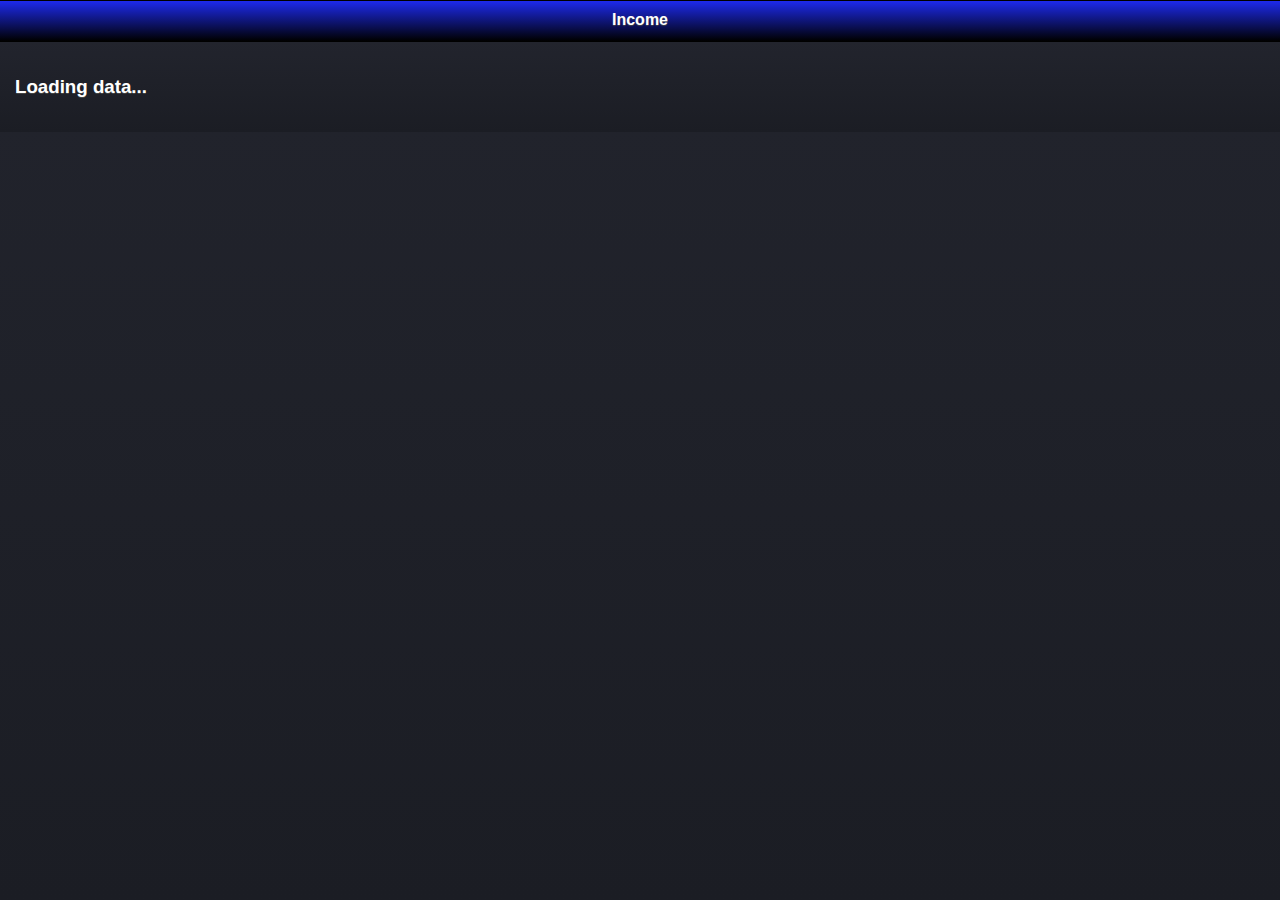
<file: org.flying.lions.uitest.MainActivity/assets/www/Newfolder/Graph2/index.html>
<!DOCTYPE html>
<html>
  <head>
    <!--<meta charset="utf-8">-->
    <meta name="viewport" content="width=device-width, initial-scale=1">
    <title>Income</title>
    <link rel="stylesheet" href="../theme/Wikus/WikusTheme.css" />
    <link rel="stylesheet" href="../theme/Wikus/jquery.mobile.structure-1.1.0.min.css" />
    <script src="../theme/Wikus/jquery-1.7.1.min.js"></script>
    <script src="../theme/Wikus/jquery.mobile-1.1.0.min.js"></script>
    <link class="include" rel="stylesheet" type="text/css" href="../report/jquery.jqplot.min.css" />
    <script type="text/javascript" charset="utf-8" src="../cordova-1.9.0.js"></script>
  </head>
  <body>
    <div data-role="page" data-theme="a">
      <div data-role="header" data-position="inline">
        <h1>Income</h1>
      </div>
      <div data-role="content" data-theme="a" class="ReportContent">
          <h3 class="loading">Loading data...</h3>
        <script class="code" type="text/javascript">
            var debug_mode=false;
            document.addEventListener("deviceready", onDeviceReady, false);
            var plot1 = new Array();
            var accounts = new Array();
            var acc_Num = new Array();
            var income = [0,0,0,0,0,0,0,0,0,0,0,0];
            var ticks = ['January', 'February', 'March', 'April', 'May', 'June', 'July', 'August', 'September', 'October', 'November', 'December'];
            
            // Query the database
            ///
            function queryDB(tx) {
                tx.executeSql('SELECT * FROM Bank_Account', [], bank_accountSuccess, errorCB);
                tx.executeSql('SELECT * FROM sms', [], querySuccess, errorCB);
            }
            
            function bank_accountSuccess(tx, results)
            {
                var len = results.rows.length;
                //alert(len);
                //len = 1;
                for (var i=0; i<len; i++)
                {
                    //alert(results.rows.item(i).Acc_Name);
                    accounts.push(results.rows.item(i).Acc_Name+ " " + results.rows.item(i).Bank + " : "+ results.rows.item(i).Account_Num);
                    acc_Num.push(results.rows.item(i).Account_Num);
                    //$("div h3").text();
                }
            }
            
            function getMonthPos(month)
            {
                //FORMAT YYYY/MM/DD OR YYYY-MM-DD OR YYYY*MM*DD
                //FORMAT dd/mm/yy
                var dateArr = month.split("/");
                return dateArr[1];
            }
            
            function sanitize(value)
            {
                var newValue = value;
                
                newValue = replaceAll(".", newValue);
                newValue = replaceAll("/", newValue);
                newValue = replaceAll(" ", newValue);
                
                return newValue;
            }
            
            function getYear()
            {
                var arrSettings = INIgetsection('settings');
                var activeYear = "2012";
                for(var i=0; i <arrSettings.length;i++)
                {
                    if(arrSettings[i].name == "yearactive")
                    {
                        activeYear = arrSettings[i].val;
                    }
                }
                
                return activeYear;
            }
            
            function replaceAll(exp, value)
            {
                newValue = value;
                while(newValue.indexOf(exp) > -1)
                {
                    newValue = newValue.replace(exp,"_");
                }
                return newValue;
            }

            // Query the success callback
            //
            function querySuccess(tx, results) {
                var len = results.rows.length;
                var output = "";
                
                $('h3.loading').detach();
                if(accounts.length == 0)
                {
                    $('<h3>No Accounts Found.</h3>').appendTo('.ReportContent');
                }
                for(var j = 0 ; j < accounts.length; j++)
                {
                    income = [0,0,0,0,0,0,0,0,0,0,0,0];
                    //alert(sanitize(acc_Num[j]));
                    
                    $('<h3>'+accounts[j]+'</h3>').appendTo('.ReportContent');
                    $('<div id="'+sanitize(acc_Num[j])+'" style="height:300px; width:300px;"></div>').appendTo('.ReportContent');
                    
                    for(var i = 0 ; i < len; i++)
                    {
                        if(results.rows.item(i).Date.substring(0,4) == getYear())
                        {
                            //alert(results.rows.item(i).Account_Num);
                            //alert(sanitize(results.rows.item(i).Account_Num) +":"+ sanitize(acc_Num[j]))
                            if(sanitize(results.rows.item(i).Account_Num) == sanitize(acc_Num[j]))
                            {
                                if(results.rows.item(i).Amount > 0)
                                {
                                    //alert(results.rows.item(i).Account_Num);
                                    //alert(results.rows.item(i).Amount);
                                    income[(1*getMonthPos(results.rows.item(i).Date))-1] = income[(1*getMonthPos(results.rows.item(i).Date))-1] + 1*results.rows.item(i).Amount;
                                }
                            }
                        }

                    }
                    plotGraph(sanitize(acc_Num[j]));
                }
            }
            
            function plotGraph(name)
            {
                //alert(income);
                $.jqplot(name, [income], {
                        title: 'Overview of Cash Flow',
                        animate: true,
                        animateReplot: true,
                        cursor: {
                            show: true,
                            zoom: true,
                            looseZoom: true,
                            showTooltip: false
                        },
                        series:[
                            {
                            label:'income',
                            pointLabels: {
                                //show: true
                            },
                            renderer: $.jqplot.BarRenderer,
                            showHighlight: false,
                            yaxis: 'yaxis',
                            rendererOptions: {
                                animation: {
                                speed: 2500
                                },
                                barWidth: 15,
                                barPadding: -15,
                                barMargin: 0,
                                highlightMouseOver: false
                            }
                            },
                            {
                            label:'Expenses',
                            rendererOptions: {
                                animation: {
                                speed: 2000
                                }
                            }
                            }
                        ],
                        axesDefaults: {
                            pad: 0
                        },
                        axes: {
                            xaxis: {
                            label: "Month",
                            renderer: $.jqplot.CategoryAxisRenderer,
                            //labelRenderer: $.jqplot.CanvasAxisLabelRenderer,
                            tickRenderer: $.jqplot.CanvasAxisTickRenderer,
                            ticks: ticks,
                            tickOptions: {
                                angle: 90
                            }
                            },
                            yaxis: {
                            label: "Cash Amount",
                            tickOptions: {
                                formatString: "R%'d"
                            },
                            rendererOptions: {
                                //forceTickAt0: true
                            }
                            },
                            y2axis: {
                            tickOptions: {
                                formatString: "R%'d"
                            },
                            rendererOptions: {
                                alignTicks: true,
                                forceTickAt0: true
                            }
                            }
                        },
                        highlighter: {
                            show: true,
                            showLabel: true,
                            tooltipAxes: 'y',
                            sizeAdjust: 7.5 , tooltipLocation : 'ne'
                        },
                        legend: {
                            show: true,
                            location: 's',
                            placement: 'outside'
                        }  
                    });

                graphFix();    
            }
            
            function graphFix()
            {
                $("div.jqplot-xaxis").css('bottom', '-5px');
                $("div.jqplot-yaxis-tick").css('right','5px');
                $("div.jqplot-title").css("display","none");

                $("div.jqplot-table-legend-swatch").css("width","10px");
                $("div.jqplot-table-legend-swatch").css("height","10px");
                $("div.jqplot-table-legend-swatch").css("border","1px solid white");

                $("table.jqplot-table-legend").css("background-color","#666");
                $("table.jqplot-table-legend").css("border","1px solid white");

                $("table.jqplot-table-legend").css("position","relative");
                $("table.jqplot-table-legend").css("bottom","0px");
                $("table.jqplot-table-legend").css("left","-15px");

                $("div.jqplot-yaxis-label").css("left","-15px");
            }
          
          // Transaction error callback
            //
            function errorCB(err) 
            {
                if(debug_mode)
                    alert("Error processing SQL: "+err.code);
            }


            // Cordova is ready
            //
            function onDeviceReady() {
                db = window.openDatabase("Database", "1.0", "Flying Lions Database", 10485760);
                db.transaction(queryDB, errorCB);
            }  
        </script>

        
        <!-- Don't touch this! -->
        
        
        <script class="include" type="text/javascript" src="../report/jquery.jqplot.min.js"></script>
        <script type="text/javascript" src="../report/syntaxhighlighter/scripts/shCore.min.js"></script>
        <script type="text/javascript" src="../report/syntaxhighlighter/scripts/shBrushJScript.min.js"></script>
        <script type="text/javascript" src="../report/syntaxhighlighter/scripts/shBrushXml.min.js"></script>
        <script type="text/javascript" src="../report/plugins/jqplot.logAxisRenderer.min.js"></script>
        <script type="text/javascript" src="../report/plugins/jqplot.canvasTextRenderer.min.js"></script>
        <script type="text/javascript" src="../report/plugins/jqplot.canvasAxisLabelRenderer.min.js"></script>
        <script type="text/javascript" src="../report/plugins/jqplot.canvasAxisTickRenderer.min.js"></script>
        <!-- Additional plugins go here -->
        
        <script class="include" type="text/javascript" src="../report/plugins/jqplot.barRenderer.min.js"></script>
        <script type="text/javascript" src="../report/plugins/jqplot.categoryAxisRenderer.min.js"></script>
        <script class="include" type="text/javascript" src="../report/plugins/jqplot.highlighter.min.js"></script>
        <script class="include" type="text/javascript" src="../report/plugins/jqplot.cursor.min.js"></script>
        <script class="include" type="text/javascript" src="../report/plugins/jqplot.pointLabels.min.js"></script>
        
        <!-- End additional plugins -->
      </div>
    </div>
  </body>
</html>
</file>
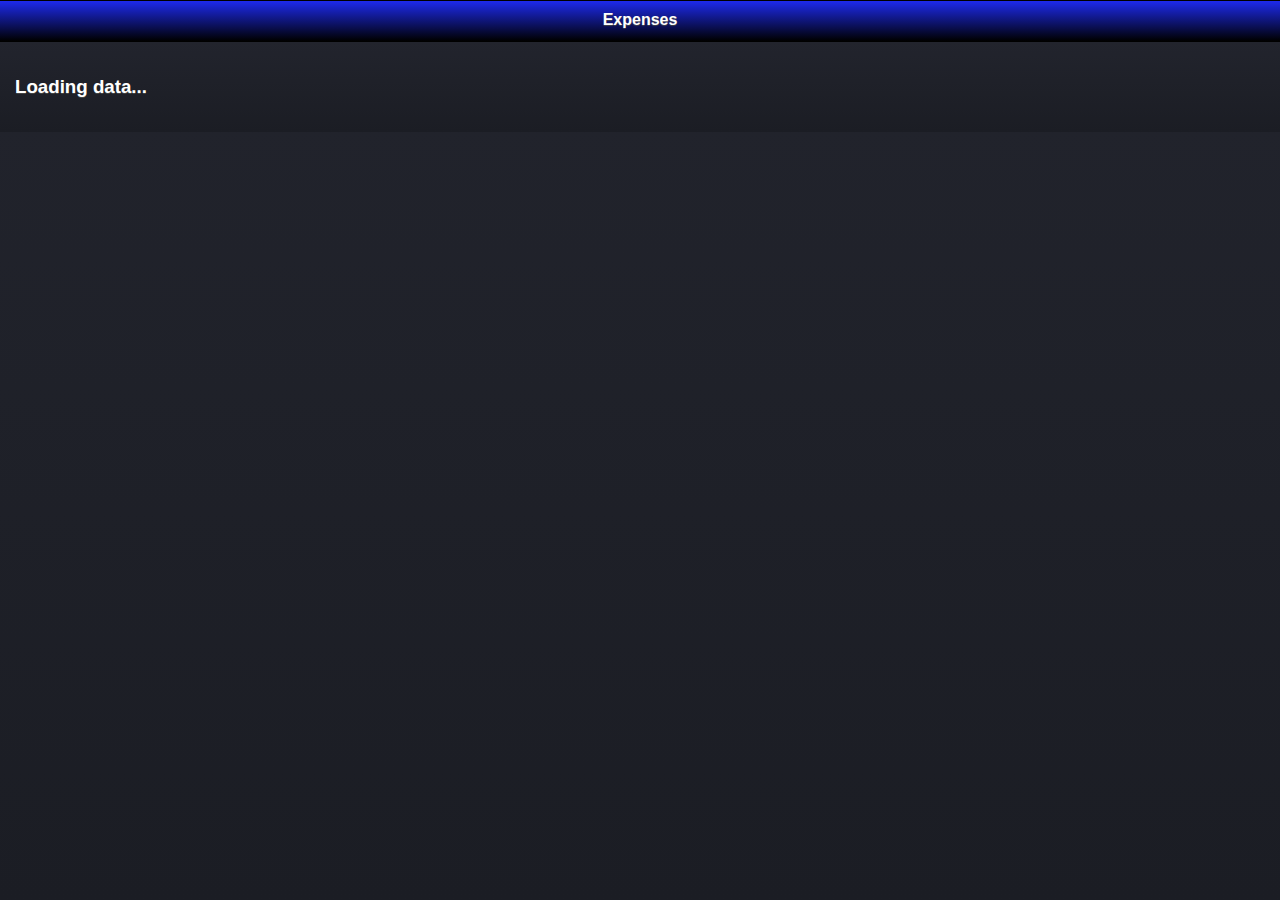
<file: org.flying.lions.uitest.MainActivity/assets/www/Newfolder/Graph3/index.html>
<!DOCTYPE html>
<html>
  <head>
    <!--<meta charset="utf-8">-->
    <meta name="viewport" content="width=device-width, initial-scale=1">
    <title>Expenses</title>
    <link rel="stylesheet" href="../theme/Wikus/WikusTheme.css" />
    <link rel="stylesheet" href="../theme/Wikus/jquery.mobile.structure-1.1.0.min.css" />
    <script src="../theme/Wikus/jquery-1.7.1.min.js"></script>
    <script src="../theme/Wikus/jquery.mobile-1.1.0.min.js"></script>
    <link class="include" rel="stylesheet" type="text/css" href="../report/jquery.jqplot.min.css" />
    <script type="text/javascript" charset="utf-8" src="../cordova-1.9.0.js"></script>
  </head>
  <body>
    <div data-role="page" data-theme="a">
      <div data-role="header" data-position="inline">
        <h1>Expenses</h1>
      </div>
      <div data-role="content" data-theme="a" class="ReportContent">
          <h3 class="loading">Loading data...</h3>
        <script class="code" type="text/javascript">
            var debug_mode=false;
            document.addEventListener("deviceready", onDeviceReady, false);
            var plot1 = new Array();
            var accounts = new Array();
            var acc_Num = new Array();
            var expenses = [0,0,0,0,0,0,0,0,0,0,0,0];
            var ticks = ['January', 'February', 'March', 'April', 'May', 'June', 'July', 'August', 'September', 'October', 'November', 'December'];
            
            // Query the database
            ///
            function queryDB(tx) {
                tx.executeSql('SELECT * FROM Bank_Account', [], bank_accountSuccess, errorCB);
                tx.executeSql('SELECT * FROM sms', [], querySuccess, errorCB);
            }
            
            function bank_accountSuccess(tx, results)
            {
                var len = results.rows.length;
                //alert(len);
                //len = 1;
                for (var i=0; i<len; i++)
                {
                    //alert(results.rows.item(i).Acc_Name);
                    accounts.push(results.rows.item(i).Acc_Name+ " " + results.rows.item(i).Bank + " : "+ results.rows.item(i).Account_Num);
                    acc_Num.push(results.rows.item(i).Account_Num);
                    //$("div h3").text();
                }
            }
            
            function getMonthPos(month)
            {
                //FORMAT YYYY/MM/DD OR YYYY-MM-DD OR YYYY*MM*DD
                //FORMAT dd/mm/yy
                var dateArr = month.split("/");
                return dateArr[1];
            }
            
            function sanitize(value)
            {
                var newValue = value;
                
                newValue = replaceAll(".", newValue);
                newValue = replaceAll("/", newValue);
                newValue = replaceAll(" ", newValue);
                
                return newValue;
            }
            
            function getYear()
            {
                var arrSettings = INIgetsection('settings');
                var activeYear = "2012";
                for(var i=0; i <arrSettings.length;i++)
                {
                    if(arrSettings[i].name == "yearactive")
                    {
                        activeYear = arrSettings[i].val;
                    }
                }
                
                return activeYear;
            }
            
            function replaceAll(exp, value)
            {
                newValue = value;
                while(newValue.indexOf(exp) > -1)
                {
                    newValue = newValue.replace(exp,"_");
                }
                return newValue;
            }

            // Query the success callback
            //
            function querySuccess(tx, results) {
                var len = results.rows.length;
                var output = "";
                
                $('h3.loading').detach();
                if(accounts.length == 0)
                {
                    $('<h3>No Accounts Found.</h3>').appendTo('.ReportContent');
                }
                for(var j = 0 ; j < accounts.length; j++)
                {
                    expenses = [0,0,0,0,0,0,0,0,0,0,0,0];
                    //alert(sanitize(acc_Num[j]));
                    
                    $('<h3>'+accounts[j]+'</h3>').appendTo('.ReportContent');
                    $('<div id="'+sanitize(acc_Num[j])+'" style="height:300px; width:300px;"></div>').appendTo('.ReportContent');
                    
                    for(var i = 0 ; i < len; i++)
                    {
                        if(results.rows.item(i).Date.substring(0,4) == getYear())
                        {
                            //alert(results.rows.item(i).Account_Num);
                            //alert(sanitize(results.rows.item(i).Account_Num) +":"+ sanitize(acc_Num[j]))
                            if(sanitize(results.rows.item(i).Account_Num) == sanitize(acc_Num[j]))
                            {
                                if(results.rows.item(i).Amount < 0)
                                {
                                    //alert(results.rows.item(i).Account_Num);
                                    //alert(results.rows.item(i).Amount);
                                    expenses[(1*getMonthPos(results.rows.item(i).Date))-1] = expenses[(1*getMonthPos(results.rows.item(i).Date))-1] - 1*results.rows.item(i).Amount;
                                }
                            }
                        }

                    }
                    plotGraph(sanitize(acc_Num[j]));
                }
            }
            
            function plotGraph(name)
            {
                //alert(income);
                $.jqplot(name, [expenses], {
                        title: 'Overview of Cash Flow',
                        animate: true,
                        animateReplot: true,
                        cursor: {
                            show: true,
                            zoom: true,
                            looseZoom: true,
                            showTooltip: false
                        },
                        series:[
                            {
                            label:'expenses',
                            color: '#FF0000',
                            pointLabels: {
                                //show: true
                            },
                            renderer: $.jqplot.BarRenderer,
                            showHighlight: false,
                            yaxis: 'yaxis',
                            rendererOptions: {
                                animation: {
                                speed: 2500
                                },
                                barWidth: 15,
                                barPadding: -15,
                                barMargin: 0,
                                highlightMouseOver: false
                            }
                            }
                        ],
                        axesDefaults: {
                            pad: 0
                        },
                        axes: {
                            xaxis: {
                            label: "Month",
                            renderer: $.jqplot.CategoryAxisRenderer,
                            //labelRenderer: $.jqplot.CanvasAxisLabelRenderer,
                            tickRenderer: $.jqplot.CanvasAxisTickRenderer,
                            ticks: ticks,
                            tickOptions: {
                                angle: 90
                            }
                            },
                            yaxis: {
                            label: "Cash Amount",
                            tickOptions: {
                                formatString: "R%'d"
                            },
                            rendererOptions: {
                                //forceTickAt0: true
                            }
                            },
                            y2axis: {
                            tickOptions: {
                                formatString: "R%'d"
                            },
                            rendererOptions: {
                                alignTicks: true,
                                forceTickAt0: true
                            }
                            }
                        },
                        highlighter: {
                            show: true,
                            showLabel: true,
                            tooltipAxes: 'y',
                            sizeAdjust: 7.5 , tooltipLocation : 'ne'
                        },
                        legend: {
                            show: true,
                            location: 's',
                            placement: 'outside'
                        }  
                    });
                    
                    graphFix();
            }
            
            function graphFix()
            {
                $("div.jqplot-xaxis").css('bottom', '-5px');
                $("div.jqplot-yaxis-tick").css('right','5px');
                $("div.jqplot-title").css("display","none");

                $("div.jqplot-table-legend-swatch").css("width","10px");
                $("div.jqplot-table-legend-swatch").css("height","10px");
                $("div.jqplot-table-legend-swatch").css("border","1px solid white");

                $("table.jqplot-table-legend").css("background-color","#666");
                $("table.jqplot-table-legend").css("border","1px solid white");

                $("table.jqplot-table-legend").css("position","relative");
                $("table.jqplot-table-legend").css("bottom","0px");
                $("table.jqplot-table-legend").css("left","-15px");

                $("div.jqplot-yaxis-label").css("left","-15px");
            }
          
          // Transaction error callback
            //
            function errorCB(err) {
                if(debug_mode)
                    alert("Error processing SQL: "+err.code);
            }


            // Cordova is ready
            //
            function onDeviceReady() {
                db = window.openDatabase("Database", "1.0", "Flying Lions Database", 10485760);
                db.transaction(queryDB, errorCB);
            }  
        </script>

        
        <!-- Don't touch this! -->
        
        
        <script class="include" type="text/javascript" src="../report/jquery.jqplot.min.js"></script>
        <script type="text/javascript" src="../report/syntaxhighlighter/scripts/shCore.min.js"></script>
        <script type="text/javascript" src="../report/syntaxhighlighter/scripts/shBrushJScript.min.js"></script>
        <script type="text/javascript" src="../report/syntaxhighlighter/scripts/shBrushXml.min.js"></script>
        <script type="text/javascript" src="../report/plugins/jqplot.logAxisRenderer.min.js"></script>
        <script type="text/javascript" src="../report/plugins/jqplot.canvasTextRenderer.min.js"></script>
        <script type="text/javascript" src="../report/plugins/jqplot.canvasAxisLabelRenderer.min.js"></script>
        <script type="text/javascript" src="../report/plugins/jqplot.canvasAxisTickRenderer.min.js"></script>
        <!-- Additional plugins go here -->
        
        <script class="include" type="text/javascript" src="../report/plugins/jqplot.barRenderer.min.js"></script>
        <script type="text/javascript" src="../report/plugins/jqplot.categoryAxisRenderer.min.js"></script>
        <script class="include" type="text/javascript" src="../report/plugins/jqplot.highlighter.min.js"></script>
        <script class="include" type="text/javascript" src="../report/plugins/jqplot.cursor.min.js"></script>
        <script class="include" type="text/javascript" src="../report/plugins/jqplot.pointLabels.min.js"></script>
        
        <!-- End additional plugins -->
      </div>
    </div>
  </body>
</html>
</file>
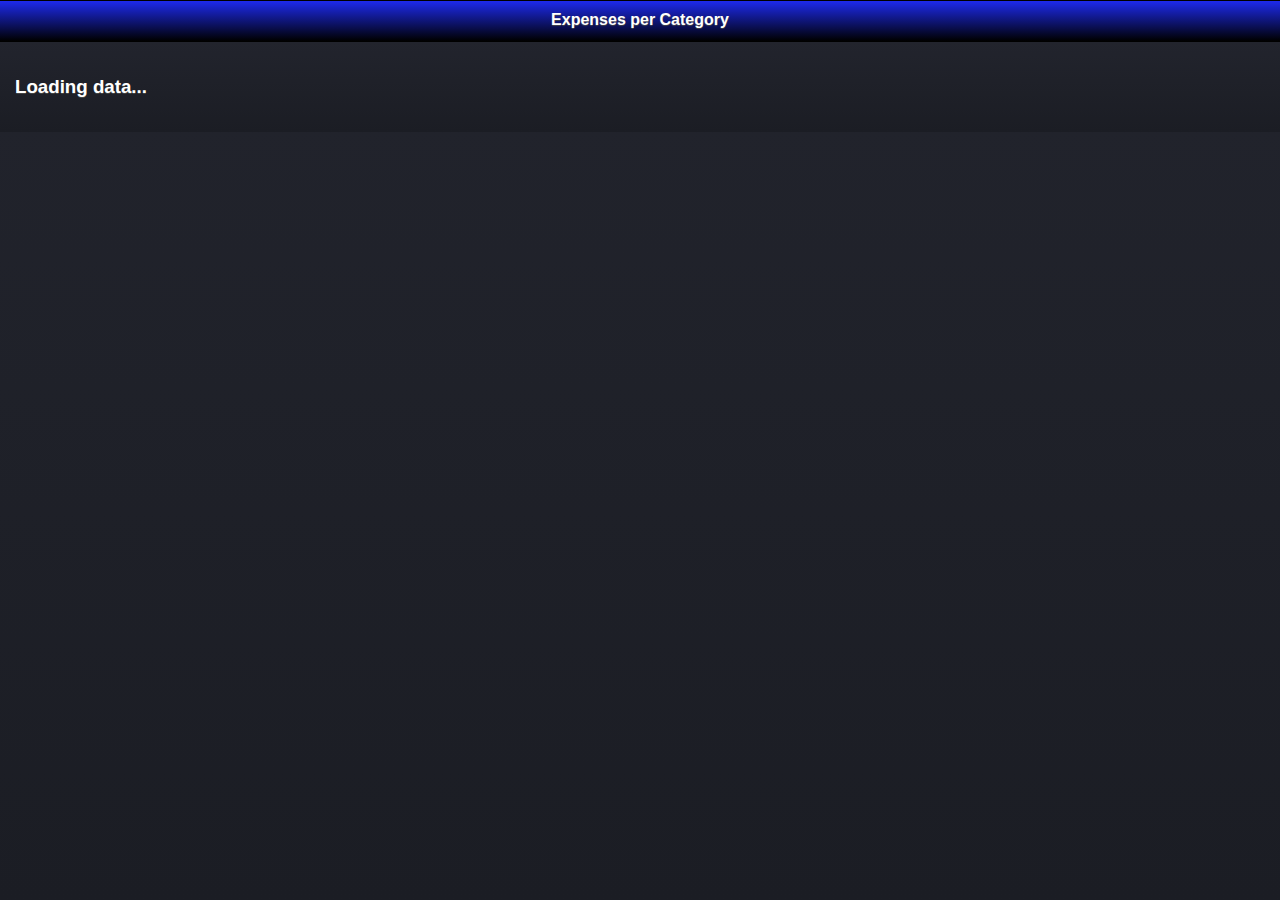
<file: org.flying.lions.uitest.MainActivity/assets/www/Newfolder/LuthfiyaGraph1a/index.html>
<!DOCTYPE html>
<html>
  <head>
    <!--<meta charset="utf-8">-->
    <meta name="viewport" content="width=device-width, initial-scale=1">
    <title>Expenses per Category</title>
    <link rel="stylesheet" href="../theme/Wikus/WikusTheme.css" />
    <link rel="stylesheet" href="../theme/Wikus/jquery.mobile.structure-1.1.0.min.css" />
    <script src="../theme/Wikus/jquery-1.7.1.min.js"></script>
    <script src="../theme/Wikus/jquery.mobile-1.1.0.min.js"></script>
    <link class="include" rel="stylesheet" type="text/css" href="../report/jquery.jqplot.min.css" />
    <script type="text/javascript" charset="utf-8" src="../cordova-1.9.0.js"></script>
    <script type="text/javascript" charset="utf-8" src="../javascript/inisystem.js"></script>
  </head>
  <body>
    <div data-role="page" data-theme="a">
      <div data-role="header" data-position="inline">
        <h1>Expenses per Category</h1>
      </div>
      <div data-role="content" data-theme="a" class="ReportContent">
          <h3 class="loading">Loading data...</h3>
        <script class="code" type="text/javascript">
            var debug_mode=false;
            document.addEventListener("deviceready", onDeviceReady, false);
            var plot1 = new Array();
            var accounts = new Array();
            var acc_Num = new Array();
            var Categories = new Array();
            var Spent = new Array();
            var Budgeted = new Array();
            var Year = new Array();
            
            var tmptx;
            
            // Query the database
            ///
            function queryDB(tx) {
                tx.executeSql('SELECT * FROM Bank_Account', [], bank_accountSuccess, errorCB);
                //tx.executeSql('SELECT * FROM Budget_Items', [], budgetSuccess, errorCB);
                tx.executeSql('SELECT * FROM sms', [], categoryQuerySuccess, errorCB);
            }
            
            function getCategories()
            {
                //Get Categories out of ini file...
                var arrCats = INIgetsection('categoriesBudgetAmounts');
                for (var i=0; i<arrCats.length; i++)
                {
                    Categories.push(arrCats[i].name);
                    Budgeted.push(1*arrCats[i].val);
                }
            }
            
            function getYear()
            {
                var arrSettings = INIgetsection('settings');
                var activeYear = "2012";
                for(var i=0; i <arrSettings.length;i++)
                {
                    if(arrSettings[i].name == "yearactive")
                    {
                        activeYear = arrSettings[i].val;
                    }
                }
                
                return activeYear;
            }
            
            function bank_accountSuccess(tx, results)
            {
                var len = results.rows.length;
                //alert(len);
                //len = 1;
                for (var i=0; i<len; i++)
                {
                    //alert(results.rows.item(i).Acc_Name);
                    accounts.push(results.rows.item(i).Acc_Name+ " " + results.rows.item(i).Bank + " : "+ results.rows.item(i).Account_Num);
                    acc_Num.push(results.rows.item(i).Account_Num);
                    //$("div h3").text();
                }
            }
            
            function sanitize(value)
            {
                var newValue = value;
                
                newValue = replaceAll(".", newValue);
                newValue = replaceAll("/", newValue);
                newValue = replaceAll(" ", newValue);
                
                return newValue;
            }
            
            function replaceAll(exp, value)
            {
                var newValue = value;
                while(newValue.indexOf(exp) > -1)
                {
                    newValue = newValue.replace(exp,"_");
                }
                return newValue;
            }
            
            function getIndexInCategory(category)
            {
                for(var i = 0 ; i < Categories.length; i++)
                {
                    var tmpCat = Categories[i];
                    if(category.toUpperCase() == tmpCat.toUpperCase())
                    {
                        return i;
                    }
                }
                return -1;
            }
            

            // Query the success callback
            //
            function categoryQuerySuccess(tx, results) {
                var len = results.rows.length;
                startINI(function()
                {
                    //Get Categories out of ini file...
                    var arrCats = INIgetsection('categoriesBudgetAmounts');
                    for (var i=0; i<arrCats.length; i++)
                    {
                        var tmpCat = arrCats[i].name.split("_");
                        Categories.push(tmpCat[0]);
                        Budgeted.push(1*arrCats[i].val);
                    }
                    
                    $('h3.loading').detach();
                    if(accounts.length == 0)
                    {
                        $('<h3>No Accounts Found.</h3>').appendTo('.ReportContent');
                    }
                    //alert(getYear());
                    for(var k = 0 ; k < accounts.length; k++)
                    {
                        $('<h3>'+accounts[k]+'</h3>').appendTo('.ReportContent');
                        $('<div id="'+sanitize(acc_Num[k])+'" style="height:300px; width:300px;"></div>').appendTo('.ReportContent');

                        Spent = new Array();
                        //Budgeted = new Array();

                        for(var j=0; j < Categories.length; j++)
                        {
                            Spent.push(0);
                        }
                        var notFound = true;
                        for (var i=0; i<len; i++)
                        {


                            //alert(tmpCategory);
                            if(sanitize(results.rows.item(i).Account_Num) == sanitize(acc_Num[k]))
                            {
                                notFound = false;
                                var value = 1*results.rows.item(i).Amount;
                                var tmpCategory = results.rows.item(i).Category;
                                if(results.rows.item(i).Date.substring(0,4) == getYear())
                                {
                                    if(value < 0)
                                    {
                                        if(getIndexInCategory(tmpCategory) < 0)
                                        {
                                            Spent[getIndexInCategory('Other')] = 1*Spent[getIndexInCategory('Other')] - 1*results.rows.item(i).Amount;
                                            if(debug_mode)
                                                alert("Category "+tmpCategory+" Not Found");
                                        }
                                        else
                                        {
                                            Spent[getIndexInCategory(tmpCategory)] = 1*Spent[getIndexInCategory(tmpCategory)] - 1*results.rows.item(i).Amount;
                                        }
                                    }
                                }
                            }
                            //alert(Spent[getIndexInCategory(tmpCategory)]);
                        }

                        if(len > 0)
                        {
                            if(Spent.length == 0)
                            {
                                for(var i = 0; i < Categories.length; i++)
                                {
                                    Spent.push(0);
                                }
                            }
                            //alert(Spent);
                            plotGraph(sanitize(acc_Num[k]));
                        }
                    }
                });
            }
            
            function plotGraph(name)
            {
                //alert(income);
                $.jqplot(name, [Spent, Budgeted], {
                    title: 'Overview of Cash Flow',
                    animate: true,
                    animateReplot: true,
                    cursor: {
                        show: true,
                        zoom: true,
                        looseZoom: true,
                        showTooltip: false
                    },
                    series:[
                        {
                        label:'Spent',
                        color: '#FF0000',
                        pointLabels: {
                            //show: true
                        },
                        renderer: $.jqplot.BarRenderer,
                        showHighlight: false,
                        yaxis: 'yaxis',
                        rendererOptions: {
                            animation: {
                            speed: 2500
                            },
                            barWidth: 15,
                            barPadding: 0,
                            barMargin: 0,
                            highlightMouseOver: false
                        }
                        },
                        {
                        label:'Budgeted',
                        color: '#00AA00',
                        renderer:$.jqplot.BarRenderer,
                        rendererOptions: {
                            animation: {
                            speed: 2000
                            },
                            barWidth: 15
                        }
                        }
                    ],
                    axesDefaults: {
                        pad: 0
                    },
                    axes: {
                        xaxis: {
                        label: "Category",
                        renderer: $.jqplot.CategoryAxisRenderer,
                        labelRenderer: $.jqplot.CanvasAxisLabelRenderer,
                        tickRenderer: $.jqplot.CanvasAxisTickRenderer,
                        ticks: Categories,
                        tickOptions: {
                            angle: 90
                        }
                        },
                        yaxis: {
                        label: "Cash Amount",
                        tickOptions: {
                            formatString: "R%'d"
                        },
                        rendererOptions: {
                            //forceTickAt0: true
                        }
                        },
                        y2axis: {
                        tickOptions: {
                            formatString: "R%'d"
                        },
                        rendererOptions: {
                            alignTicks: true
                            //forceTickAt0: true
                        }
                        }
                    },
                    highlighter: {
                        show: true,
                        showLabel: true,
                        tooltipAxes: 'y',
                        sizeAdjust: 7.5 , tooltipLocation : 'ne'
                    },
                    legend: {
                        show: true,
                        location: 's',
                        placement: 'outside'
                    }  
                    });
                    
                    graphFix();
            }
            
            function graphFix()
            {
                $("div.jqplot-xaxis").css('bottom', '-5px');
                $("div.jqplot-yaxis-tick").css('right','5px');
                $("div.jqplot-title").css("display","none");

                $("div.jqplot-table-legend-swatch").css("width","10px");
                $("div.jqplot-table-legend-swatch").css("height","10px");
                $("div.jqplot-table-legend-swatch").css("border","1px solid white");

                $("table.jqplot-table-legend").css("background-color","#666");
                $("table.jqplot-table-legend").css("border","1px solid white");

                $("table.jqplot-table-legend").css("position","relative");
                $("table.jqplot-table-legend").css("bottom","0px");
                $("table.jqplot-table-legend").css("left","-15px");

                $("div.jqplot-yaxis-label").css("left","-15px");
            }
          
          // Transaction error callback
            //
            function errorCB(err) {
                if(debug_mode)
                    alert("Error processing SQL: "+err.code);
            }


            // Cordova is ready
            //
            function onDeviceReady() {
                db = window.openDatabase("Database", "1.0", "Flying Lions Database", 10485760);
                db.transaction(queryDB, errorCB);
            }  
        </script>

        
        <!-- Don't touch this! -->
        
        
        <script class="include" type="text/javascript" src="../report/jquery.jqplot.min.js"></script>
        <script type="text/javascript" src="../report/syntaxhighlighter/scripts/shCore.min.js"></script>
        <script type="text/javascript" src="../report/syntaxhighlighter/scripts/shBrushJScript.min.js"></script>
        <script type="text/javascript" src="../report/syntaxhighlighter/scripts/shBrushXml.min.js"></script>
        <script type="text/javascript" src="../report/plugins/jqplot.logAxisRenderer.min.js"></script>
        <script type="text/javascript" src="../report/plugins/jqplot.canvasTextRenderer.min.js"></script>
        <script type="text/javascript" src="../report/plugins/jqplot.canvasAxisLabelRenderer.min.js"></script>
        <script type="text/javascript" src="../report/plugins/jqplot.canvasAxisTickRenderer.min.js"></script>
        <!-- Additional plugins go here -->
        
        <script class="include" type="text/javascript" src="../report/plugins/jqplot.barRenderer.min.js"></script>
        <script type="text/javascript" src="../report/plugins/jqplot.categoryAxisRenderer.min.js"></script>
        <script class="include" type="text/javascript" src="../report/plugins/jqplot.highlighter.min.js"></script>
        <script class="include" type="text/javascript" src="../report/plugins/jqplot.cursor.min.js"></script>
        <script class="include" type="text/javascript" src="../report/plugins/jqplot.pointLabels.min.js"></script>
        
        <!-- End additional plugins -->
      </div>
    </div>
  </body>
</html>
</file>
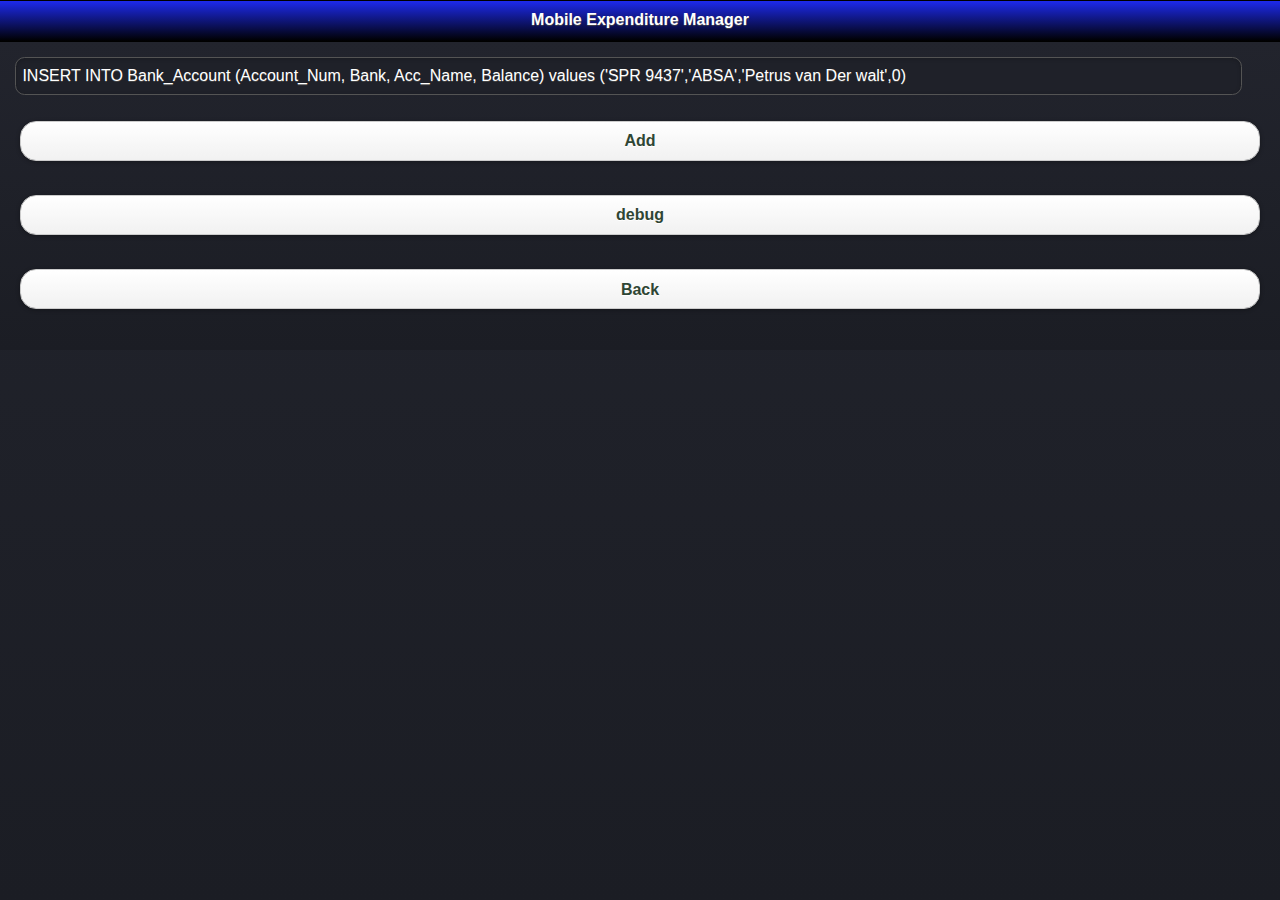
<file: org.flying.lions.uitest.MainActivity/assets/www/Newfolder/addManual.html>
<!DOCTYPE HTML>
<html>
<head>
    <!-- Adding a comment to test -->
        <title>
            List of all the Graphs
        </title>
        
        <link rel="stylesheet" href="./theme/Wikus/WikusTheme.css" />
        <link rel="stylesheet" href="./theme/Wikus/jquery.mobile.structure-1.1.0.min.css" />
        <script src="./theme/Wikus/jquery-1.7.1.min.js"></script>
        <script src="./theme/Wikus/jquery.mobile-1.1.0.min.js"></script>
        <script type="text/javascript" charset="utf-8" src="cordova-1.9.0.js"></script>
		<script type="text/javascript" charset="utf-8" src="smsread.js"></script>
		<script type="text/javascript" charset="utf-8" src="SMSReceiverPlugin.js"></script>
		<script type="text/javascript" charset="utf-8" src="common.js"></script>
		<script type="text/javascript" charset="utf-8" src="statusbarnotification.js"></script>  
        
        

        <script type="text/javascript">
            function redirect(val)
            {
                window.location = val;
            }
        </script>
        <script class="code" type="text/javascript">

        function startLoading(val)
        {
            $('div#loading').show();
            var wait = ((Math.random()*3)+1)*1000;
            var t = setTimeout("redirect('"+val+"/index.html')",wait);
        }

        function stopLoading()
        {
            $('div#loading').hide();
        }

        //startLoading();

        $(document).ready(function()
        {
            stopLoading();
        });
        
        

        </script>		
</head>
<body onload="init()">
		
        <div id="loader" data-role="page" data-theme="a">
            <div data-role="header" data-position="inline">
                <h1>Mobile Expenditure Manager</h1>
            </div>
            <div data-role="content" data-theme="a">
                <!--
                INSERT INTO Bank_Account(Account_Num, Bank, Acc_Name, Balance) values('SPR 9437','ABSA','Petrus van der Walt',3657.90);INSERT INTO Bank_Account(Account_Num, Bank, Acc_Name, Balance) values('TJK 1234','ABSA','Wikus Richards',657.90);INSERT INTO sms(Date,Time,Amount,Balance,Location,Account_Num,Category) values('20/06/12','',-90.00,1671.33,'SETTLEMENT/C - INTERNET BETALING DEBIET','TJK 1234','Other');INSERT INTO sms(Date,Time,Amount,Balance,Location,Account_Num,Category) values('20/06/12','',-150.00,1671.33,'SETTLEMENT/C - INTERNET BETALING DEBIET','TJK 1234','Other');INSERT INTO sms(Date,Time,Amount,Balance,Location,Account_Num,Category) values('20/06/12','',-350.00,1671.33,'SETTLEMENT/C - INTERNET BETALING DEBIET','TJK 1234','Other');INSERT INTO sms(Date,Time,Amount,Balance,Location,Account_Num,Category) values('20/06/12','',-249.00,1671.33,'SETTLEMENT/C - INTERNET BETALING DEBIET','TJK 1234','Other');INSERT INTO sms(Date,Time,Amount,Balance,Location,Account_Num,Category) values('20/06/12','',-250.00,1671.33,'SETTLEMENT/C - INTERNET BETALING DEBIET','TJK 1234','Other');
                
                INSERT INTO Bank_Account(Account_Num, Bank, Acc_Name, Balance) values('SPR 9437','ABSA','Petrus van der Walt',3657.90);
                INSERT INTO Budget_Items (Category,Budget_Amount,Remaining) values('Other',500.00,455.65);INSERT INTO Budget_Items (Category,Budget_Amount,Remaining) values('Food',1500.00,455.65);INSERT INTO Budget_Items (Category,Budget_Amount,Remaining) values('Transport',1000.00,250.00);INSERT INTO Budget_Items (Category,Budget_Amount,Remaining) values('Clothing',1000.00,540.30);INSERT INTO Budget_Items (Category,Budget_Amount,Remaining) values('Entertainment',2000.00,620.00);
               

                
                
                -->
                <input class="input" type="text" value="INSERT INTO Bank_Account (Account_Num, Bank, Acc_Name, Balance) values ('SPR 9437','ABSA','Petrus van Der walt',0)"/><br />
                <input class="button" type="button" value="Add" onclick="addData();"/><br />
                <input class="button" type="button" value="debug" onclick="debug();"/><br />
                <input class="button" type="button" value="Back" onclick="redirect('index.html')"/><br />
                <div id="loading" style="display: inline" class="ui-loader ui-corner-all ui-body-a ui-loader-verbose">
                <span class="ui-icon ui-icon-loading"></span>
                <h1>Loading...</h1>
                </div>
            </div>
        </div>		
        
    <script type="text/javascript" charset="utf-8">

    // Wait for Cordova to load
    //
    //document.addEventListener("deviceready", onDeviceReady, false);
    sql = "";
    var lastSQL = "";
    
    function debug()
    {
        alert(lastSQL);
    }

    function insertDB(tx) {
        tx.executeSql(sql);
    }

    // Query the success callback
    //
    function successCB() {
        /*var len = results.rows.length;
        console.log("DEMO table: " + len + " rows found.");
        for (var i=0; i<len; i++){
            console.log("Row = " + i + " ID = " + results.rows.item(i).id + " Data =  " + results.rows.item(i).data);
        }*/
        alert("Query success");
    }

    // Transaction error callback
    //
    function errorCB(err) {
        alert("Error processing SQL: "+err.code+" : "+sql);
    }
    
    function addData()
    {
        sql = $("div input.input").val();
        var arr = sql.split(";");
        db = window.openDatabase("Database", "1.0", "Flying Lions Database", 10485760);
        for(var i = 0 ; i < arr.length-1; i++)
        {
            //alert(arr[i]);
            lastSQL = arr[i];
            sql = arr[i];
            //tx.executeSql(arr[i]);
            db.transaction(insertDB, errorCB, successCB);
        }
    }

    </script>


        


</body>

</html>
</file>
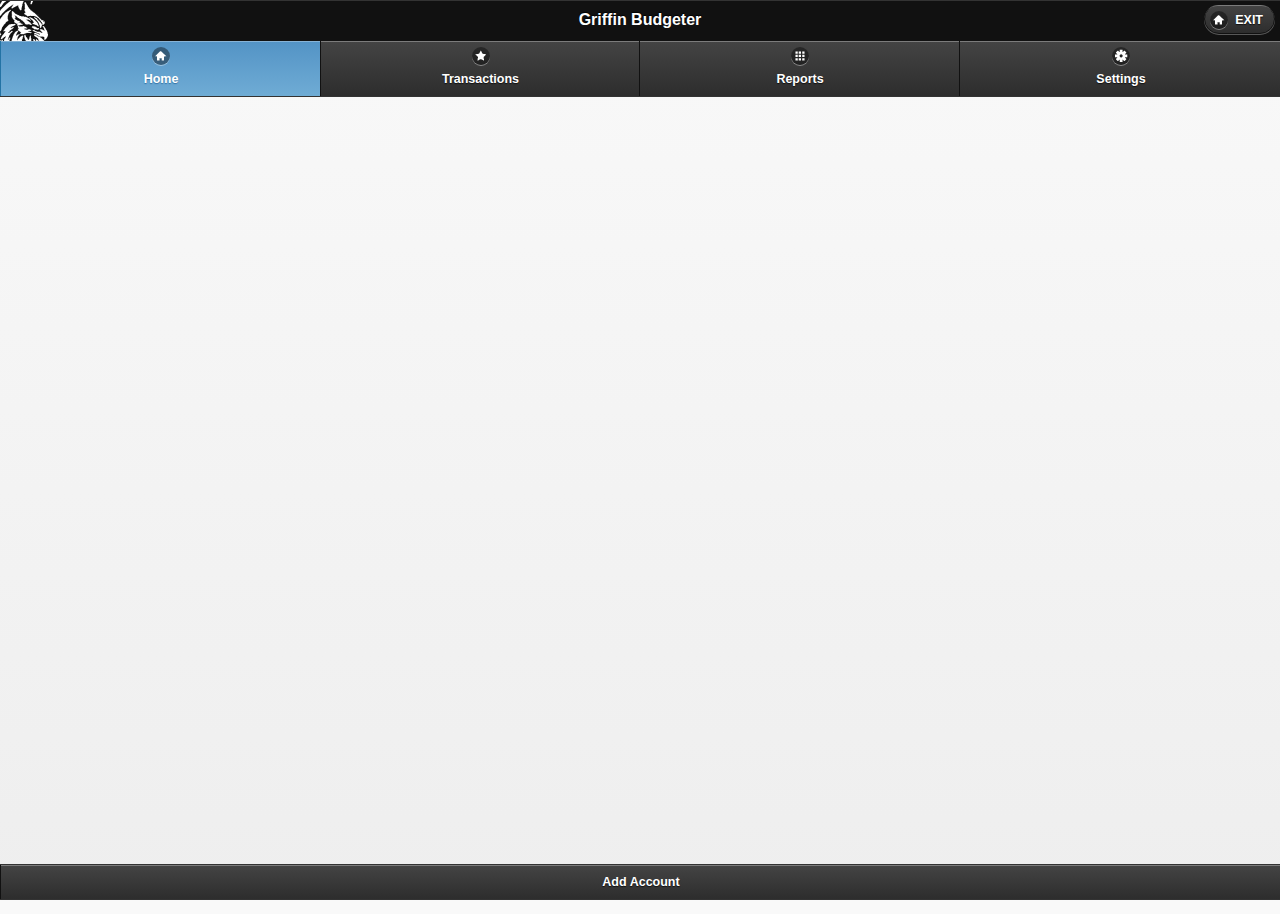
<file: org.flying.lions.uitest.MainActivity/assets/www/Newfolder/fastmulti.html>
<!DOCTYPE html>
<html class="ui-mobile"><head>
        <meta http-equiv="content-type" content="text/html; charset=UTF-8"><!-- base href="http://jquerymobile.com/test/docs/pages/multipage-template.html" -->
        <meta charset="utf-8">
        <meta name="viewport" content="width=device-width, height=device-height, initial-scale=1">
        <title>Griffin Budgeter</title> 
        <!--Some default stuff  - not neccessary?-->
        <!--<link rel="stylesheet" href="multipage-template_files/jquery.css">
        <script src="multipage-template_files/jquery-1.js"></script>
        <script src="multipage-template_files/jquery.js"></script>-->


        <!--##################Start of very long script includes ??? -->
        <link rel="stylesheet" href="./theme/Wikus/jquery.mobile-1.1.1.css" />
        <link rel="stylesheet" href="./theme/Wikus/style.css" />	

        <!--<link rel="stylesheet" href="./theme/Wikus/jquery.mobile.structure-1.1.0.min.css" />-->
        <script src="./theme/Wikus/jquery-1.7.1.min.js"></script>
        <script src="./theme/Wikus/jquery.mobile-1.1.1.min.js"></script>
        <script type="text/javascript" charset="utf-8" src="cordova-1.9.0.js"></script>

        <!-- PLUGINS -->
        <script type="text/javascript" charset="utf-8" src="smsread.js"></script>
        <script type="text/javascript" charset="utf-8" src="SMSReceiverPlugin.js"></script>
        <script type="text/javascript" charset="utf-8" src="csvImportExport.js"></script>
        <script type="text/javascript" charset="utf-8" src="statusbarnotification.js"></script>
        <!-- CUSTOM JS -->
        <script type="text/javascript" src="./javascript/Queue.compressed.js"></script>
        <script type="text/javascript" src="./scripts/showaccounts.js"></script>
        <script type="text/javascript" src="./scripts/addaccount.js"></script>
        <script type="text/javascript" src="./scripts/import_exportCSV.js"></script>
        <script type="text/javascript" src="./scripts/fileselector.js"></script>

        <!--class for handling db queries-->
        <script type="text/javascript" src="./scripts/dbhandlertest.js"></script>


        <script type="text/javascript" src="./scripts/transactions.js"></script>

        <!-- for accounts settings page-->
        <script type="text/javascript" src="./scripts/settingsaccountscript.js"></script>

        <!-- for graph settings page-->
        <script type="text/javascript" src="./scripts/graphsettings.js"></script>

        <script type="text/javascript" charset="utf-8" src="common.js"></script>



        <script type="text/javascript" src="./javascript/inisystem.js"></script>
        <script type="text/javascript" src="./scripts/init.js"></script>

    </head> 


    <body onload="init()" class="ui-mobile-viewport ui-overlay-c"> 

        <!-- Start of first page: #one -->
        <div style="min-height: 810px;"   class="ui-page ui-body-c ui-page-active" tabindex="0" data-url="one" data-role="page" id="one" data-theme="a">

            <!-- Header -->
            <div data-role="header" data-position="fixed" data-id="homeheader" style="background-image:url('AppLogo.png'); background-repeat:no-repeat; background-position:left top;">
                <h1>Griffin Budgeter</h1>
                <a href="javascript:navigator.app.exitApp();" data-icon="home" class="ui-btn-right">EXIT</a>
                <div data-role="navbar">
                    <ul>
                        <li><a href="#one" class="ui-btn-active ui-state-persist" data-icon="home" >Home</a></li>
                        <li><a href="#transactions" data-icon="star">Transactions</a></li>
                        <li><a href="#graphMenu" data-icon="grid">Reports</a></li>
                        <li><a href="#settings" data-icon="gear">Settings</a></li>
                    </ul>
                </div>
            </div>

            <div data-role="content">
                <ul id="acc" data-role="listview" data-split-icon="delete" data-theme="d" data-divider-theme="d">
                    <!-- Accounts are being added by showAccounts.js -->

                    <!--
                    <li >				
                    <div>
            <input type="text" name="name" id="name" value="food"  />
                    </div>
                    <div  data-role="controlgroup"  data-type="horizontal">				
    <a href="index.html" style="width:100px; height:50px" data-role="button" data-icon="gear"  data-theme="b" data-inline="true">Edit</a>
    <a href="#transactions" style="width:120px; height:50px" data-role="button" data-icon="delete"  data-theme="b" data-inline="true">Delete</a>		
                    </div>		
            </li>
                    -->
                    <!-- Test -->


                </ul>        	
            </div>                   


            <!--<h4>Overview:</h4>
            <hr>
            ABSA cheque account: Balance R1234<br>
            Income: R20000<br>
            Expenses: R1233<br>
            <hr>
            FNB cheque account: Balance R1345<br>
            Income: R2454<br>
            Expenses: R1655<br>
            <hr>-->
            <!--</div>-->

            <!-- Footer -->
            <!-- data-fullscreen="true" makes footer hide when not used -->
            <div data-role="footer" data-position="fixed">
                <div data-role="navbar">
                    <ul>
                        <li><a href="#addacc">Add Account</a></li>
                        <!--<li><a href="delete.html">Delete Account</a></li>-->
                    </ul>
                </div>
            </div>	
        </div><!-- /page one -->

        <!--transactions-->
        <!-- Start of transactions -->
        <div style="min-height: 810px;" class="ui-page ui-body-a" tabindex="1" data-url="transactions" data-role="page" id="transactions" data-theme="a">

            <!-- Header -->
            <div data-role="header" data-position="fixed" data-id="homeheader" style="background-image:url('AppLogo.png'); background-repeat:no-repeat; background-position:left top;">
                <h1>Griffin Budgeter</h1>
                <a href="javascript:navigator.app.exitApp();" data-icon="home" class="ui-btn-right">EXIT</a>
                <div data-role="navbar">
                    <ul>
                        <li><a href="#one"  data-icon="home" >Home</a></li>
                        <li><a href="#transactions" class="ui-btn-active ui-state-persist" data-icon="star">Transactions</a></li>
                        <li><a href="#graphMenu" data-icon="grid">Reports</a></li>
                        <li><a href="#settings" data-icon="gear">Settings</a></li>
                    </ul>
                </div>
            </div>

            <div data-role="content">
                <ul id="transactions" data-role="listview" data-split-icon="delete" data-theme="d" data-divider-theme="d" class="ui-listview">
                    <!-- All Transaction will be added by the transactions.js file... -->
                </ul>

            </div>

            <!-- Footer -->
            <!-- data-fullscreen="true" makes footer hide when not used -->
            <div data-role="footer" data-position="fixed">
                <div data-role="navbar">
                    <ul>
                        <li><a href="#newtransactionspopup">New Transaction</a></li>
                        <li><a href="#transactionspopup" data-rel="popup">Filter</a></li>
                    </ul>
                </div>
            </div>	
        </div><!-- /page transactions -->
        
        <div data-role="popup" id="newtransactionspopup" data-theme="a">
            <ul id="newtranspopupui" data-role="listview" data-inset="true"  data-theme="b">
                <!--<li data-role="divider" data-theme="a">Choose Account</li>
                <li><a href="options.html">Options</a></li>
                <li><a href="methods.html">Methods</a></li>
                <li><a href="events.html">Events</a></li>-->
                <li>Add Transaction Manually</li>
                <li>
                    <label>Date</label><input type="text" value="" class="date" placeholder="yyyy/mm/dd"/>
                    <label>Amount</label><input type="text" value="0.0" class="amount" />
                    <label>Category</label><select name="Category" id="newTransCat"></select>
                    <label>Account_Num</label><select name="bank" id="newTransAccNum"></select>
                </li>
                <a href="javascript:checkTransAdd();" data-role="button">Add</a>
                <a href="#transactions" data-role="button" >Back</a>
            </ul>

            <!--<div  id="theloader" class="ui-loader ui-corner-all ui-body-a ui-loader-default"><span class="ui-icon ui-icon-loading"></span><h1>loading</h1></div>-->

        </div>


        <div data-role="popup" id="transactionspopup" data-theme="a">
            <ul id="transpopupui" data-role="listview" data-inset="true"  data-theme="b">
                <!--<li data-role="divider" data-theme="a">Choose Account</li>
                <li><a href="options.html">Options</a></li>
                <li><a href="methods.html">Methods</a></li>
                <li><a href="events.html">Events</a></li>-->
            </ul>

            <!--<div  id="theloader" class="ui-loader ui-corner-all ui-body-a ui-loader-default"><span class="ui-icon ui-icon-loading"></span><h1>loading</h1></div>-->

        </div>



        <!--graphmenu-->
        <div style="min-height: 810px;" class="ui-page ui-body-a" tabindex="2" data-url="graphMenu" data-role="page" id="graphMenu" data-theme="a">

            <!-- Header -->
            <div data-role="header" data-position="fixed" data-id="homeheader" style="background-image:url('AppLogo.png'); background-repeat:no-repeat; background-position:left top;">
                <h1>Griffin Budgeter</h1>
                <a href="javascript:navigator.app.exitApp();" data-icon="home" class="ui-btn-right">EXIT</a>
                <div data-role="navbar">
                    <ul>
                        <li><a href="#one"  data-icon="home" >Home</a></li>
                        <li><a href="#transactions" data-icon="star">Transactions</a></li>
                        <li><a href="#graphMenu" class="ui-btn-active ui-state-persist" data-icon="grid">Reports</a></li>
                        <li><a href="#settings" data-icon="gear">Settings</a></li>
                    </ul>
                </div>
            </div>


            <div data-role="content">
                <div data-role="controlgroup">
                    <a href="Graph2/index.html" data-role="button">Income</a>
                    <a href="Graph3/index.html" data-role="button">Expenses</a>
                    <a href="Graph1/index.html" data-role="button">Overall Income and Expenses</a>
                    <a href="LuthfiyaGraph1a/index.html" data-role="button">Expenses per Category</a>
                </div>
            </div>

            <!-- Footer -->
            <!-- data-fullscreen="true" makes footer hide when not used -->
            <!--
            <div data-role="footer" data-position="fixed" data-id="homefooter">
                    <h4>FOOTER</h4>
            </div>
            -->	


        </div>


        <!--settings-->
        <div style="min-height: 810px;" class="ui-page ui-body-a" tabindex="3" data-url="settings" data-role="page" id="settings" data-theme="a">

            <!-- Header -->
            <div data-role="header" data-position="fixed" data-id="homeheader" style="background-image:url('AppLogo.png'); background-repeat:no-repeat; background-position:left top;">
                <h1>Griffin Budgeter</h1>
                <a href="javascript:navigator.app.exitApp();" data-icon="home" class="ui-btn-right">EXIT</a>
                <div data-role="navbar">
                    <ul>
                        <li><a href="#one"  data-icon="home" >Home</a></li>
                        <li><a href="#transactions" data-icon="star">Transactions</a></li>
                        <li><a href="#graphMenu" data-icon="grid">Reports</a></li>
                        <li><a href="#settings" class="ui-btn-active ui-state-persist" data-icon="gear">Settings</a></li>
                    </ul>
                </div>
            </div>

            <div data-role="content">
				<div data-role="controlgroup">
					<a href="#settingsAccounts" data-role="button">Accounts</a>
					<a href="javascript:showConfirmImportInbox();" data-role="button">Import Inbox</a>
					<a href="javascript:disableFileSelector(1)" data-role="button">Import SMSes from CSV file</a>
					<a href="javascript:enableFileSelector()" data-role="button">Export transactions to CSV file</a>
					<a href="javascript:disableFileSelector(2)" data-role="button">Import transactions from CSV file</a>
					<a href="#graphsettings" data-role="button">Graph Settings</a>
				</div>

            </div>
        </div><!-- page settings -->
        
		<!--file selector-->
		<div style="min-height: 810px;" class="ui-page ui-body-a" data-url="fileselector" data-role="page" id="fileselector" data-theme="a">
		
			<!-- Header -->
		      <div data-role="header" data-position="fixed">
		            <a id="backBtn" href="#" data-icon="arrow-l">Back</a>
		            <h1>File Explorer</h1>
		            <a id="homeBtn" href="#fileselector" data-icon="home">Home</a>
		      </div>
		      <div data-role="content">
		            <h4 id="dirTree">Folder</h4>
		
					<div class="ui-grid-c" id="dirContent">
					
					</div>
		
		      </div>
		      
		      <div data-role="footer" data-position="fixed">
		      		<input type="text" id="fileName" value="default"/>
		            <a id="cancelBtn" href="#settings" data-icon="delete">Cancel</a>
		            <a id="select" href="javascript:returnDirPath();" data-icon="home" class="ui-disabled">Export here</a>
		      </div>	
		
		</div><!-- file selector -->        




        <!--add accounts-->
        <div style="min-height: 810px;" class="ui-page ui-body-a" tabindex="4" data-url="addacc" data-role="page" id="addacc" data-theme="a">

            <!-- Header -->
            <div data-role="header" data-position="fixed" data-id="homeheader" style="background-image:url('AppLogo.png'); background-repeat:no-repeat; background-position:left top;">
                <h1>Griffin Budgeter</h1>
                <a href="javascript:navigator.app.exitApp();" data-icon="home" class="ui-btn-right">EXIT</a>

            </div>

            <div data-role="content" style="padding: 15px">
                <div data-role="fieldcontain">
                    <label for="selectmenu2">
                        Choose:
                    </label>
                    <select name="selectmenu2" id="selectmenu2">

                    </select>
                </div>

                <div data-role="fieldcontain">			
                    <label  for="bank">Bank</label>
                    <select name="bank" id="bank">

                    </select>
                    <!--<input   id="bank"  value="" type="text">			-->
                </div>
                <div data-role="fieldcontain">			
                    <label for="acc_name">Account Name</label>
                    <input id="acc_name"  value="" type="text">			
                </div>

                <input data-inline="true" align="middle" class="update" value="Update" type="submit">
                <a href="#one"><input data-inline="true" align="middle" class="back" value="Back" type="button"></a>


            </div>
        </div><!-- /page add account -->



        <!--settingsAccounts page-->
        <div style="min-height: 810px;" class="type-interior" tabindex="5" data-url="settingsAccounts" data-role="page" id="settingsAccounts" data-theme="a">

            <!-- Header -->
            <div data-role="header" data-position="fixed" data-id="homeheader" style="background-image:url('AppLogo.png'); background-repeat:no-repeat; background-position:left top;">
                <h1>Griffin Budgeter</h1>
                <a href="javascript:navigator.app.exitApp();" data-icon="home" class="ui-btn-right">EXIT</a>
                <div data-role="navbar">
                    <ul>
                        <li><a href="#one"  data-icon="home" >Home</a></li>
                        <li><a href="#transactions" data-icon="star">Transactions</a></li>
                        <li><a href="#graphMenu" data-icon="grid">Reports</a></li>
                        <li><a href="#settings" class="ui-btn-active ui-state-persist" data-icon="gear">Settings</a></li>
                    </ul>
                </div>
            </div>

            <div  data-role="content" style="padding: 15px">



                <ul id="settingsAccountscontent" data-role="listview" data-theme="d" data-divider-theme="d" class="ui-listview">

                </ul>



            </div>

            <div data-role="footer" data-position="fixed">
                <div data-role="navbar">
                    <ul>
                        <li><a href="#addacc">Add Account</a></li>

                    </ul>
                </div>
            </div>	
        </div><!-- page settingsAccounts -->


        <!--graphsettings page-->
        <div style="min-height: 810px;" class="ui-page ui-body-a" tabindex="1" data-url="graphsettings" data-role="page" id="graphsettings" data-theme="a">

            <!-- Header -->
            <div data-role="header" data-position="fixed" data-id="homeheader" style="background-image:url('AppLogo.png'); background-repeat:no-repeat; background-position:left top;">
                <h1>Griffin Budgeter</h1>
                <a href="javascript:navigator.app.exitApp();" data-icon="home" class="ui-btn-right">EXIT</a>
                <div data-role="navbar">
                    <ul>
                        <li><a href="#one"  data-icon="home" >Home</a></li>
                        <li><a href="#transactions"  data-icon="star">Transactions</a></li>
                        <li><a href="#graphMenu" data-icon="grid">Reports</a></li>
                        <li><a href="#settings" class="ui-btn-active ui-state-persist" data-icon="gear">Settings</a></li>
                    </ul>
                </div>
            </div>

            <div data-role="content">
                <!--<ul id="graphsettingslist" data-role="listview" data-theme="d" data-divider-theme="d" class="ui-listview">
                        

                        
                </ul>-->



                <form>

                    <ul id="catul" data-role="listview" data-theme="b" data-divider-theme="d" class="ui-listview">

                    </ul>
                </form>


            </div>

            <!-- Footer -->
            <!-- data-fullscreen="true" makes footer hide when not used -->
            <div data-role="footer" data-position="fixed">
                <div data-role="navbar">
                    <ul>
                        <li><a href="javascript:updategraphsettings();">Update Settings</a></li>

                    </ul>
                </div>
            </div>	


        </div><!-- /page graphsettings -->




    </body></html>
</file>
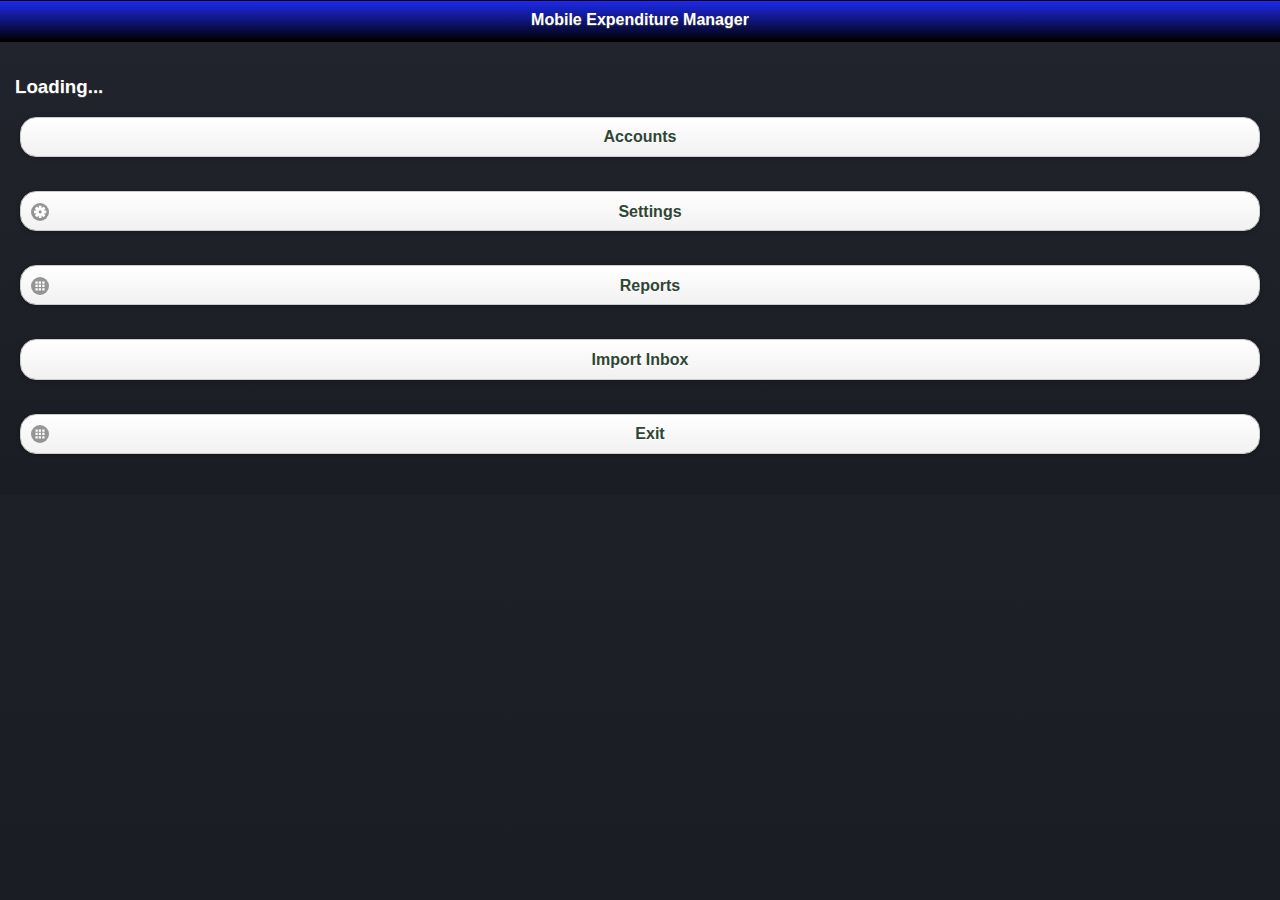
<file: org.flying.lions.uitest.MainActivity/assets/www/Newfolder/indexOld.html>
<!DOCTYPE HTML>
<html>
<head>
    <!-- Adding a comment to test -->
        <title>
            List of all the Graphs
        </title>
        
        <link rel="stylesheet" href="./theme/Wikus/WikusTheme.css" />
        <link rel="stylesheet" href="./theme/Wikus/jquery.mobile.structure-1.1.0.min.css" />
        <script src="./theme/Wikus/jquery-1.7.1.min.js"></script>
        <script src="./theme/Wikus/jquery.mobile-1.1.0.min.js"></script>
        <script type="text/javascript" charset="utf-8" src="cordova-1.9.0.js"></script>
            <script type="text/javascript" charset="utf-8" src="smsread.js"></script>
            <script type="text/javascript" charset="utf-8" src="SMSReceiverPlugin.js"></script>
            <script type="text/javascript" src="./javascript/Queue.compressed.js"></script>
            <script type="text/javascript" charset="utf-8" src="common.js"></script>
            <script type="text/javascript" charset="utf-8" src="statusbarnotification.js"></script>
        
        

        <script type="text/javascript">
            function redirect(val)
            {
                window.location = val;
            }
        </script>
        <script class="code" type="text/javascript">

        function startLoading(val)
        {
            $('div#loading').show();
            var wait = ((Math.random()*3)+1)*1000;
            var t = setTimeout("redirect('"+val+"/index.html')",wait);
        }

        function stopLoading()
        {
            $('div#loading').hide();
        }

        //startLoading();

        $(document).ready(function()
        {
            stopLoading();
        });

        </script>		
    
    <script type="text/javascript" src="./javascript/inisystem.js"></script>
    <script type="text/javascript">
        
        var db = null;
        var functionQueue = new Queue();
        var typeQueue = new Queue();
        
        var lastSql = "";
        
        
        function createIfNotExistTables()
        {
            functionQueue.enqueue('CREATE TABLE IF NOT EXISTS Bank_Account (Account_Num UNIQUE, Bank, Acc_Name, Balance)');
            typeQueue.enqueue('CREATE');
            
            functionQueue.enqueue('CREATE TABLE IF NOT EXISTS Budget_Items (Category UNIQUE,Budget_Amount,Remaining)');
            typeQueue.enqueue('CREATE');
            
            functionQueue.enqueue('CREATE TABLE IF NOT EXISTS sms (SMS_ID,Date,Time,Amount,Balance,Location,Account_Num,Category)');
            typeQueue.enqueue('CREATE');
            
            functionQueue.enqueue('CREATE TABLE IF NOT EXISTS Recon (Transaction_ID,Type,Recon,Account_Num,SMS_ID)');
            typeQueue.enqueue('CREATE');
        }
        
        function dropTables()
        {
            functionQueue.enqueue('DROP TABLE IF EXISTS Bank_Account');
            typeQueue.enqueue('DROP');
            
            functionQueue.enqueue('DROP TABLE IF EXISTS Budget_Items');
            typeQueue.enqueue('DROP');
            
            functionQueue.enqueue('DROP TABLE IF EXISTS sms');
            typeQueue.enqueue('DROP');
            
            functionQueue.enqueue('DROP TABLE IF EXISTS Recon');
            typeQueue.enqueue('DROP');
        }
        
        function checkQueue()
        {
        	console.log("CheckQueue");
            db.transaction(queryDB, error, success);
        }
        
        function queryDB(tx)
        {        
            var length = functionQueue.getLength();

            //alert("length of Queue:"+length);
            for(var i=0; i < length; i++)
            {

                var type = typeQueue.dequeue();
                var sqlVal = functionQueue.dequeue();
                //alert(type);
                //alert(sqlVal);
                lastSql = sqlVal;
                if(sqlVal != "")
                {
                    if(type == 'DROP')
                    {
                        //alert('Drop occured');
                        tx.executeSql(sqlVal);
                    }
                    if(type == 'CREATE')
                    {
                        //alert('Create occured');
                        tx.executeSql(sqlVal);
                    }
                    if(type == 'INSERT')
                    {
                        //alert(sqlVal);
                        tx.executeSql(sqlVal);
                    }
                }
            }
            
            //alert('Data loaded succesfully!');

            global_trans = tx;
        }
        
        // Transaction error callback
        function error(err) 
        {
            console.log("Error processing SQL: "+err.code);
            alert("Error processing SQL: "+err.message);
            //alert("Error: Last SQL : "+lastSql);
        }

        // Transaction success callback
        function success() 
        {
            console.log("success on database transaction.");
            alert("success on database transaction.");
            $('h3.loading').detach();
        }
        
        function importInbox() {
        	navigator.notification.progressStart("Importing Inbox","Importing...");
		   window.plugins.SMSReader.getInbox("",
			function(data){
			      console.log("getINBOX+++++++++++Finised");
				  getDirectoryEntries(got_direntries);
				  navigator.notification.progressStop();
 
			},
			function(e){
				console.log(e);
			});
			

	    }
	    
	    function upProgress(value) 
        {
            navigator.notification.progressValue(value);
        }
	    
    </script>
</head>
<body onload="init()">
		
        <div id="loader" data-role="page" data-theme="a">
            <div data-role="header" data-position="inline">
                <h1>Mobile Expenditure Manager</h1>
                
            </div>
            <div data-role="content" data-theme="a" class="menu">
                <h3 class="loading">Loading...</h3>
                <input class="button" type="button" value="Accounts" onclick="redirect('Accounts.html');"/><br />
                <input class="button" type="button" data-icon="gear" value="Settings" onclick="redirect('Settings.html');"/><br />
                <input class="button" type="button" data-icon="grid" value="Reports" onclick="redirect('graphMenu.html')"/><br />
                <input class="button" type="button" value="Import Inbox" onclick="importInbox()"/><br />
                <input class="button" type="button" data-icon="grid" value="Exit" onclick="navigator.app.exitApp();"/><br />
                <div id="loading" style="display: inline" class="ui-loader ui-corner-all ui-body-a ui-loader-verbose">
                <span class="ui-icon ui-icon-loading"></span>
                <h1>Loading...</h1>
                
                </div>
            </div>
        </div>		
    
</body>

</html>
</file>
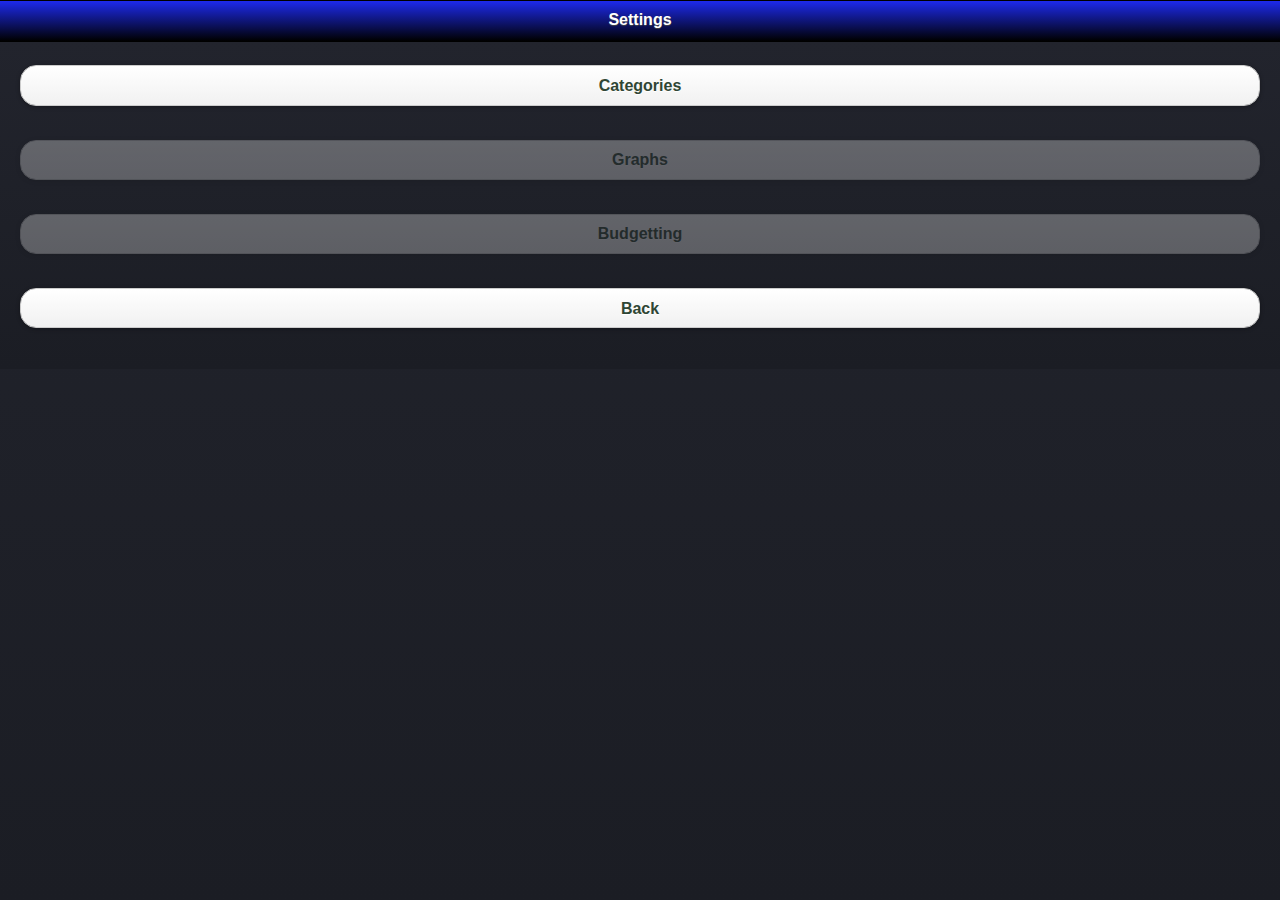
<file: org.flying.lions.uitest.MainActivity/assets/www/Newfolder/Settings2.html>
<!DOCTYPE HTML>
<html>
    <head>
        <title>
            List of all the Graphs
        </title>
        <link rel="stylesheet" href="./theme/Wikus/WikusTheme.css" />
        <link rel="stylesheet" href="./theme/Wikus/jquery.mobile.structure-1.1.0.min.css" />
        <script src="./theme/Wikus/jquery-1.7.1.min.js"></script>
        <script src="./theme/Wikus/jquery.mobile-1.1.0.min.js"></script>
        <script type="text/javascript">
            function redirect(val)
            {
                window.location = val;
            }
        </script>
        <script class="code" type="text/javascript">

        function startLoading(val)
        {
            $('div#loading').show();
            var wait = ((Math.random()*3)+1)*1000;
            var t = setTimeout("redirect('"+val+"/index.html')",wait);
        }

        function stopLoading()
        {
            $('div#loading').hide();
        }

        //startLoading();

        $(document).ready(function()
        {
            stopLoading();
        });

        </script>
    </head>
    <body>
        <div id="loader" data-role="page" data-theme="a">
            <div data-role="header" data-position="inline">
                <h1>Settings</h1>
            </div>
            <div data-role="content" data-theme="a">
                <input class="button" type="button" value="Categories" onclick="redirect('Categories.html');"/><br />
                <input class="button" type="button" value="Graphs" onclick="redirect('GraphSettings.html');" disabled="disabled"/><br />
                <input class="button" type="button" value="Budgetting" onclick="" disabled="disabled"/><br />
                <input class="button" type="button" value="Back" onclick="redirect('index.html');"/><br />
                <div id="loading" style="display: inline" class="ui-loader ui-corner-all ui-body-a ui-loader-verbose">
                <span class="ui-icon ui-icon-loading"></span>
                <h1>Loading...</h1>
                </div>
            </div>
        </div>
    </body>
</html>
</file>
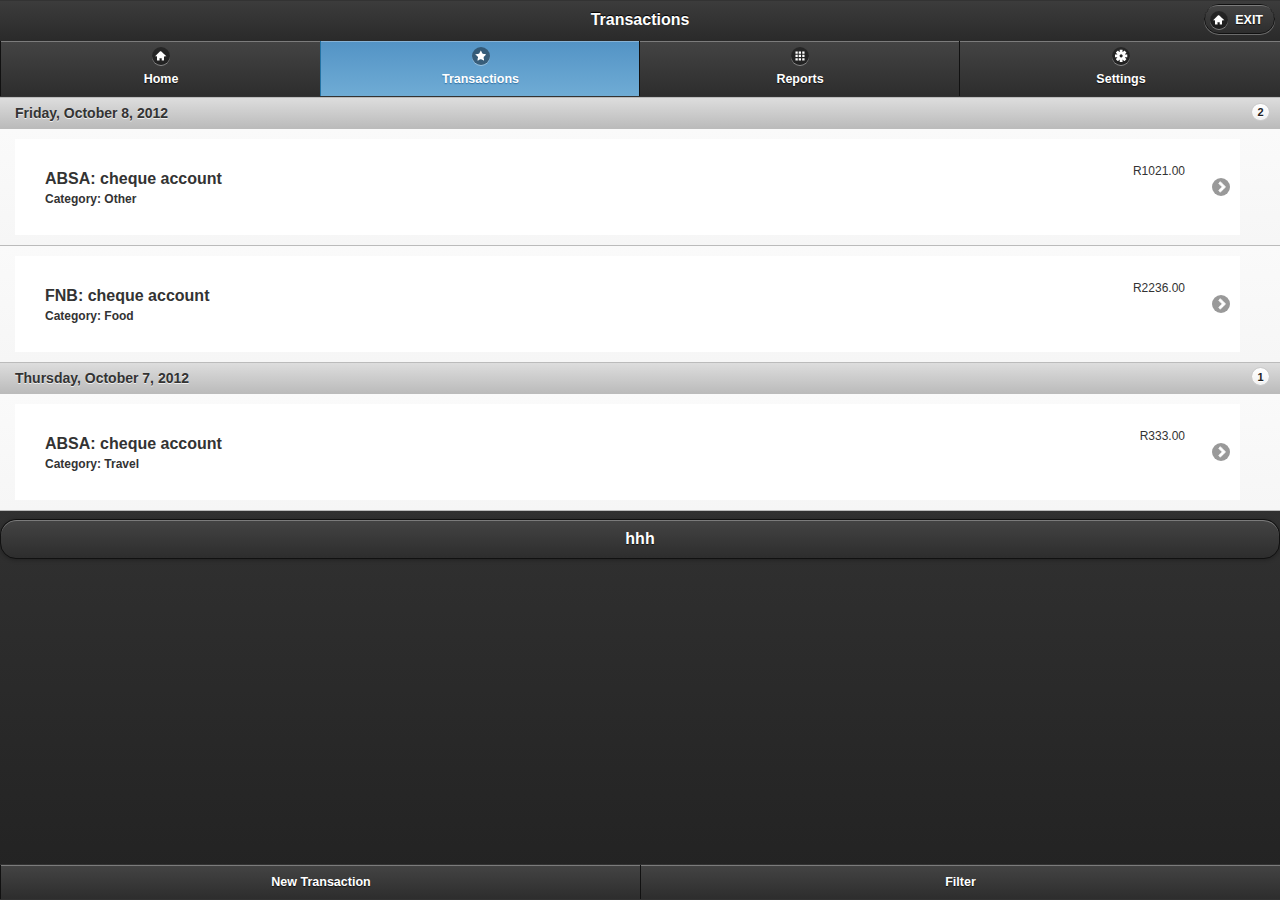
<file: org.flying.lions.uitest.MainActivity/assets/www/Newfolder/transactions.html>
<!DOCTYPE HTML>
<html>
<head>
    <!-- Adding a comment to test -->
        <title>
            MEM
        </title>
        
        <!--  <link rel="stylesheet" href="./theme/Wikus/WikusTheme.css" />   
        -->
        <meta name="viewport" content="width=device-width, height=device-height, initial-scale=1"> 
        <link rel="stylesheet" href="./theme/Wikus/jquery.mobile-1.1.1.css" />	
        <script type="text/javascript" src="cordova-1.9.0.js"></script> 
        
	    <script src="./theme/Wikus/jquery-1.7.1.min.js"></script>
        <script src="./theme/Wikus/jquery.mobile-1.1.1.min.js"></script>        
        
    
    	<script type="text/javascript" charset="utf-8">
		function init(){
			document.addEventListener("deviceready",onDeviceReady);
			
			//console.log("init");
		
		}
		
		function onDeviceReady(){
			//console.log("deviceready");
			navigator.splashscreen.hide();
			document.addEventListener("menubutton", onMenuKeyDown, false);
		}
		
		function onMenuKeyDown(){
		
			console.log("MENU");
		}
        
        

        </script>
</head>
<body onload="init()">
		
        <div data-role="page" data-theme="a" >
        	<!-- Header -->
        	<div data-role="header" data-position="fixed" data-id="homeheader">
        		<h1>Transactions</h1>
        		<a href="javascript:navigator.app.exitApp();" data-icon="home" class="ui-btn-right">EXIT</a>
        		<div data-role="navbar">
					<ul>
						<li><a href="index.html" data-icon="home">Home</a></li>
						<li><a href="transactions.html" class="ui-btn-active ui-state-persist" data-icon="star">Transactions</a></li>
						<li><a href="graphMenu.html" data-icon="grid">Reports</a></li>
						<li><a href="settings.html" data-icon="gear">Settings</a></li>
					</ul>
				</div>
	        </div>
	        
	        <div data-role="content">
				<ul id="first" data-role="listview" data-theme="d" data-divider-theme="d" class="ui-listview">
					<li data-role="list-divider" role="heading" class="ui-li ui-li-divider ui-bar-d ui-li-has-count">
						Friday, October 8, 2012 
						<span class="ui-li-count ui-btn-up-c ui-btn-corner-all">2</span>
					</li>
					
					<li data-corners="false" data-shadow="false" data-iconshadow="true" data-wrapperels="div" data-icon="arrow-r" data-iconpos="right" data-theme="d" class="ui-btn ui-btn-icon-right ui-li-has-arrow ui-li ui-btn-up-d">
						<div class="ui-btn-inner ui-li">
							<div class="ui-btn-text">
								<a href="transactions.html" class="ui-link-inherit">
						
									<h3 class="ui-li-heading">ABSA: cheque account</h3>
									<p class="ui-li-desc">
										<strong>Category: Other</strong>
									</p>
									
									<p class=" ui-li-aside ui-li-desc">
										R1021.00
									</p>
								</a>
							</div>
							
							<span class="ui-icon ui-icon-arrow-r ui-icon-shadow"></span>
						</div>
					</li>
					
					<li data-corners="false" data-shadow="false" data-iconshadow="true" data-wrapperels="div" data-icon="arrow-r" data-iconpos="right" data-theme="d" class="ui-btn ui-btn-icon-right ui-li-has-arrow ui-li ui-btn-up-d">
						<div class="ui-btn-inner ui-li">
							<div class="ui-btn-text">
								<a href="transactions.html" class="ui-link-inherit">
						
									<h3 class="ui-li-heading">FNB: cheque account</h3>
									<p class="ui-li-desc">
										<strong>Category: Food</strong>
									</p>
									
									<p class=" ui-li-aside ui-li-desc">
										R2236.00
									</p>
								</a>
							</div>
							
							<span class="ui-icon ui-icon-arrow-r ui-icon-shadow"></span>
						</div>
					</li>				
						
					<!-- Other day -->
					<li data-role="list-divider" role="heading" class="ui-li ui-li-divider ui-bar-d ui-li-has-count">
						Thursday, October 7, 2012 
						<span class="ui-li-count ui-btn-up-c ui-btn-corner-all">1</span>
					</li>
					
					<li data-corners="false" data-shadow="false" data-iconshadow="true" data-wrapperels="div" data-icon="arrow-r" data-iconpos="right" data-theme="d" class="ui-btn ui-btn-icon-right ui-li-has-arrow ui-li ui-btn-up-d">
						<div class="ui-btn-inner ui-li">
							<div class="ui-btn-text">
								<a href="transactions.html" class="ui-link-inherit">
						
									<h3 class="ui-li-heading">ABSA: cheque account</h3>
									<p class="ui-li-desc">
										<strong>Category: Travel</strong>
									</p>
									
									<p class=" ui-li-aside ui-li-desc">
										R333.00
									</p>
								</a>
							</div>
							
							<span class="ui-icon ui-icon-arrow-r ui-icon-shadow"></span>
						</div>
					</li>
					
				</ul>
	        	
	        </div>
	        
	        <!-- Footer -->
	        <!-- data-fullscreen="true" makes footer hide when not used -->
	        <div data-role="footer" data-position="fixed">
	        	<div data-role="navbar">
					<ul>
						<li><a href="add.html">New Transaction</a></li>
						<li><a href="delete.html">Filter</a></li>
						
					</ul>
				</div>
	        </div>	        
			<input onclick="alert($('#first ul:selected').val());" value="hhh" type="submit" />
				
	    </div>		
	    

    
</body>

</html>
</file>
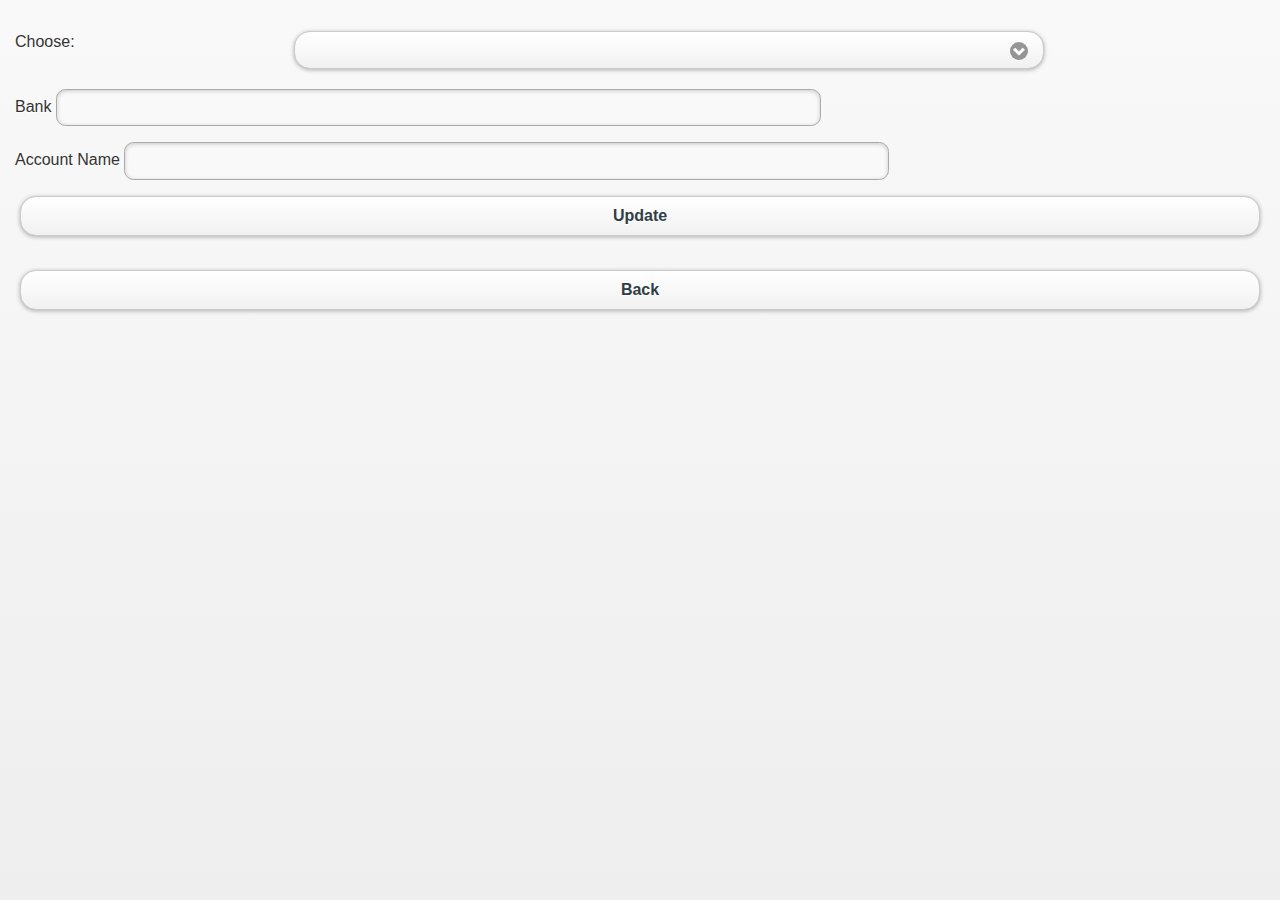
<file: org.flying.lions.uitest.MainActivity/assets/www/Newfolder/Accounts/add.html>
<!DOCTYPE HTML>
<html>
    <head>
        <title>
            Account Addition
        </title>
        <link rel="stylesheet" href="../theme/Wikus/WikusTheme.css" />
        <link rel="stylesheet" href="../theme/Wikus/jquery.mobile.structure-1.1.0.min.css" />
        <script src="../theme/Wikus/jquery-1.7.1.min.js"></script>
        <script src="../theme/Wikus/jquery.mobile-1.1.0.min.js"></script>
        <script type="text/javascript" charset="utf-8" src="../cordova-1.9.0.js"></script>
        <script type="text/javascript">
            function redirect(val)
            {
                window.location = val;
            }
        </script>
        <script class="code" type="text/javascript">

        function startLoading(val)
        {
            $('div#loading').show();
            var wait = ((Math.random()*3)+1)*1000;
            var t = setTimeout("redirect('"+val+"/index.html')",wait);
        }

        function stopLoading()
        {
            $('div#loading').hide();
        }

        //startLoading();

        $(document).ready(function()
        {
            stopLoading();
        });

        </script>
        <script>
            document.addEventListener("deviceready", onDeviceReady, false);

            var Accounts = new Array();
            var newAccounts = new Array();
            var tmpSQL ="";
            var db;

            // Query the database
            ///
            function queryDB(tx) {
                tx.executeSql('SELECT * FROM Bank_Account', [], bank_accountSuccess, errorCB);
                tx.executeSql('SELECT * FROM sms', [], querySuccess, errorCB);
            }
            
            function updateDB(tx) 
            {
                //tmpSQL = "INSERT INTO Bank_Account (Account_Num, Bank, Acc_Name, Balance) VALUES ('SPR 1000','ABSA','Petrus van Der walt',0)";
                //alert(tmpSQL);
                tx.executeSql(tmpSQL);
                alert("Account added successfully!");
                $('select#selectmenu2').val("");
                $('#bank').val("");
                $('#acc_name').val("");
            }
            
            function updateSuccess()
            {
                //alert('Insert Success');
            }
            
            function errorInsert(err) 
            {
                alert("Error processing SQL: "+err.code+" : "+tmpSQL);
            }
            
            function bank_accountSuccess(tx, results)
            {
                var len = results.rows.length;
                for (var i=0; i<len; i++)
                {
                    Accounts.push(results.rows.item(i).Account_Num);
                }
            }

            // Query the success callback
            //
            function querySuccess(tx, results) {
                var len = results.rows.length;
                //alert(len);
                
                for (var i=0; i<len; i++)
                {
                    var accNum = results.rows.item(i).Account_Num;
                    var isNew = true;
                    for(var j = 0 ; j < Accounts.length; j++)
                    {
                        var tmp = Accounts[j];
                        if(tmp.toUpperCase() == accNum.toUpperCase())
                        {
                            isNew = false;
                        }
                    }
                    for(var j = 0 ; j < newAccounts.length; j++)
                    {
                        var tmp = newAccounts[j];
                        if(tmp.toUpperCase() == accNum.toUpperCase())
                        {
                            isNew = false;
                        }
                    }
                    if(isNew)
                    {
                        newAccounts.push(accNum);
                        $("#selectmenu2").append('<option name="'+sanitize(accNum)+'" value="'+accNum+'">'+accNum+'</option>');
                    }
                }
            }

            // Transaction error callback
            //
            function errorCB(err) 
            {
                alert("Error processing SQL: "+err.code+" : "+tmpSQL);
            }


            // Cordova is ready
            //
            function onDeviceReady() {
                db = window.openDatabase("Database", "1.0", "Flying Lions Database", 10485760);
                db.transaction(queryDB, errorCB, updateSuccess);
                startup();
            }
            
            function startup()
            {
                $('input.update').click(function()
                {
                    updateAccounts();
                });
            }
            
            function replaceAll(exp, value)
            {
                var newValue = value;
                while(newValue.indexOf(exp) > -1)
                {
                    newValue = newValue.replace(exp,"_");
                }
                return newValue;
            }
            
            function sanitize(value)
            {
                var newValue = value;
                
                newValue = replaceAll(".", newValue);
                newValue = replaceAll("/", newValue);
                newValue = replaceAll(" ", newValue);
                
                return newValue;
            }

            function addAccount(tmpAcc_Num, tmpBank, tmpAcc_Name)
            {
                tmpSQL = "INSERT INTO Bank_Account (Account_Num, Bank, Acc_Name) VALUES ('"+tmpAcc_Num+"','"+tmpBank+"','"+tmpAcc_Name+"')";
                $('option[name="'+sanitize(tmpAcc_Num)+'"]').detach();
                db = window.openDatabase("Database", "1.0", "Flying Lions Database", 10485760);
                //$('option[name='+tmpAcc_Num).remove();
                db.transaction(updateDB, errorCB);
            }
			
            function updateAccounts() {
                    var account_num = $('select#selectmenu2').val();
                    if (account_num.length==0) {
                    alert("No account selected");
                    return;
                    }

                    var acc_name = $('input#acc_name').val();
                    var bank =  $('input#bank').val();

                    //alert("accnum"+account_num+"\nacc_name:"+acc_name+"\nbank:"+bank);
                    addAccount(account_num,bank,acc_name);
            }
            
        </script>
    </head>
    <body>
		<!-- Add Accounts -->
<div data-role="page" id="page1">
	<div data-role="content" style="padding: 15px">
		<div data-role="fieldcontain">
			<label for="selectmenu2">
				Choose:
			</label>
			<select name="selectmenu2" id="selectmenu2">
				
			</select>
		</div>
		<div data-role="fieldcontain">
			<fieldset data-role="controlgroup">
				<label for="textinput1">
					Bank
				</label>
				<input name="" id="bank" placeholder="" value="" type="text">
			</fieldset>
		</div>
		<div data-role="fieldcontain">
			<fieldset data-role="controlgroup">
				<label for="textinput2">
					Account Name
				</label>
				<input id="acc_name" placeholder="" value="" type="text">
			</fieldset>
		</div>
		<input class="update" value="Update" type="submit"><br />
                <input class="button" type="button" value="Back" onclick="redirect('../Accounts.html');"/><br />
	</div>
</div>




    </body>
</html>
</file>
<file: org.flying.lions.uitest.MainActivity/assets/www/Newfolder/theme/Wikus/style.css>
.folder, .file{
    font-family:sans;
    font-size:10px;
    cursor:pointer;
}

.folder{
	background: url('../img/folder.png') no-repeat 50% 0%;
	margin:2px;
	padding-top:25px;
	text-align:center;
}


.file{
	background: url('../img/file.png') no-repeat 50% 0%;
	margin:2px;
	padding-top:25px;
	text-align:center;
}
</file>
<file: org.flying.lions.uitest.MainActivity/assets/www/Newfolder/theme/Wikus/WikusTheme.css>
/*
* jQuery Mobile Framework 1.1.0
* http://jquerymobile.com
*
* Copyright 2011 (c) jQuery Project
* Dual licensed under the MIT or GPL Version 2 licenses.
* http://jquery.org/license
*
*/
/* Swatches */

/* A
-----------------------------------------------------------------------------------------------------------*/

.ui-bar-a {
	border: 1px solid #000000 /*{a-bar-border}*/;
	background: #ffffff /*{a-bar-background-color}*/;
	color: #ffffff /*{a-bar-color}*/;
	font-weight: bold;
	text-shadow: 0 /*{a-bar-shadow-x}*/ 1px /*{a-bar-shadow-y}*/ 1px /*{a-bar-shadow-radius}*/ #444444 /*{a-bar-shadow-color}*/;
	background-image: -webkit-gradient(linear, left top, left bottom, from( #1d2aed /*{a-bar-background-start}*/), to( #000000 /*{a-bar-background-end}*/)); /* Saf4+, Chrome */
	background-image: -webkit-linear-gradient( #1d2aed /*{a-bar-background-start}*/, #000000 /*{a-bar-background-end}*/); /* Chrome 10+, Saf5.1+ */
	background-image:    -moz-linear-gradient( #1d2aed /*{a-bar-background-start}*/, #000000 /*{a-bar-background-end}*/); /* FF3.6 */
	background-image:     -ms-linear-gradient( #1d2aed /*{a-bar-background-start}*/, #000000 /*{a-bar-background-end}*/); /* IE10 */
	background-image:      -o-linear-gradient( #1d2aed /*{a-bar-background-start}*/, #000000 /*{a-bar-background-end}*/); /* Opera 11.10+ */
	background-image:         linear-gradient( #1d2aed /*{a-bar-background-start}*/, #000000 /*{a-bar-background-end}*/);
}

.ui-bar-a .ui-link-inherit {
	color: #ffffff /*{a-bar-color}*/;
}
.ui-bar-a .ui-link {
	color: #7cc4e7 /*{a-bar-link-color}*/;
	font-weight: bold;
}

.ui-bar-a .ui-link:hover {
	color: #2489CE /*{a-bar-link-hover}*/;
}

.ui-bar-a .ui-link:active {
	color: #2489CE /*{a-bar-link-active}*/;
}

.ui-bar-a .ui-link:visited {
    color: #2489CE /*{a-bar-link-visited}*/;
}

.ui-bar-a,
.ui-bar-a input,
.ui-bar-a select,
.ui-bar-a textarea,
.ui-bar-a button {
	    font-family: Helvetica, Arial, sans-serif /*{global-font-family}*/;
}
.ui-body-a,
.ui-overlay-a {
	border: 1px solid #545454 /*{a-body-border}*/;
	color: #ffffff /*{a-body-color}*/;
	text-shadow: 0 /*{a-body-shadow-x}*/ 1px /*{a-body-shadow-y}*/ 0 /*{a-body-shadow-radius}*/ #444444 /*{a-body-shadow-color}*/;
	background: #1f2129 /*{a-body-background-color}*/;
	background-image: -webkit-gradient(linear, left top, left bottom, from( #22242d /*{a-body-background-start}*/), to( #1b1d24 /*{a-body-background-end}*/)); /* Saf4+, Chrome */
	background-image: -webkit-linear-gradient( #22242d /*{a-body-background-start}*/, #1b1d24 /*{a-body-background-end}*/); /* Chrome 10+, Saf5.1+ */
	background-image:    -moz-linear-gradient( #22242d /*{a-body-background-start}*/, #1b1d24 /*{a-body-background-end}*/); /* FF3.6 */
	background-image:     -ms-linear-gradient( #22242d /*{a-body-background-start}*/, #1b1d24 /*{a-body-background-end}*/); /* IE10 */
	background-image:      -o-linear-gradient( #22242d /*{a-body-background-start}*/, #1b1d24 /*{a-body-background-end}*/); /* Opera 11.10+ */
	background-image:         linear-gradient( #22242d /*{a-body-background-start}*/, #1b1d24 /*{a-body-background-end}*/);
}
.ui-overlay-a {
	background-image: none;
	border-width: 0;
}
.ui-body-a,
.ui-body-a input,
.ui-body-a select,
.ui-body-a textarea,
.ui-body-a button {
	    font-family: Helvetica, Arial, sans-serif /*{global-font-family}*/;
}

.ui-body-a .ui-link-inherit {
	color: #ffffff /*{a-body-color}*/;
}

.ui-body-a .ui-link {
	color: #1ef649 /*{a-body-link-color}*/;
	font-weight: bold;
}

.ui-body-a .ui-link:hover {
	color: #2489CE /*{a-body-link-hover}*/;
}

.ui-body-a .ui-link:active {
	color: #2489CE /*{a-body-link-active}*/;
}

.ui-body-a .ui-link:visited {
    color: #2489CE /*{a-body-link-visited}*/;
}

.ui-btn-up-a {
	border: 1px solid #cccccc /*{a-bup-border}*/;
	background: #eeeeee /*{a-bup-background-color}*/;
	font-weight: bold;
	color: #2f4634 /*{a-bup-color}*/;
	text-shadow: 0 /*{a-bup-shadow-x}*/ 1px /*{a-bup-shadow-y}*/ 0 /*{a-bup-shadow-radius}*/ #ffffff /*{a-bup-shadow-color}*/;
	background-image: -webkit-gradient(linear, left top, left bottom, from( #ffffff /*{a-bup-background-start}*/), to( #f1f1f1 /*{a-bup-background-end}*/)); /* Saf4+, Chrome */
	background-image: -webkit-linear-gradient( #ffffff /*{a-bup-background-start}*/, #f1f1f1 /*{a-bup-background-end}*/); /* Chrome 10+, Saf5.1+ */
	background-image:    -moz-linear-gradient( #ffffff /*{a-bup-background-start}*/, #f1f1f1 /*{a-bup-background-end}*/); /* FF3.6 */
	background-image:     -ms-linear-gradient( #ffffff /*{a-bup-background-start}*/, #f1f1f1 /*{a-bup-background-end}*/); /* IE10 */
	background-image:      -o-linear-gradient( #ffffff /*{a-bup-background-start}*/, #f1f1f1 /*{a-bup-background-end}*/); /* Opera 11.10+ */
	background-image:         linear-gradient( #ffffff /*{a-bup-background-start}*/, #f1f1f1 /*{a-bup-background-end}*/);
}
.ui-btn-up-a a.ui-link-inherit {
	color: #2f4634 /*{a-bup-color}*/;
}

.ui-btn-hover-a {
	border: 1px solid #bbbbbb /*{a-bhover-border}*/;
	background: #d1d1d7 /*{a-bhover-background-color}*/;
	font-weight: bold;
	color: #2F3E46 /*{a-bhover-color}*/;
	text-shadow: 0 /*{a-bhover-shadow-x}*/ 1px /*{a-bhover-shadow-y}*/ 0 /*{a-bhover-shadow-radius}*/ #ffffff /*{a-bhover-shadow-color}*/;
	background-image: -webkit-gradient(linear, left top, left bottom, from( #d1d1d7 /*{a-bhover-background-start}*/), to( #d1d1d7 /*{a-bhover-background-end}*/)); /* Saf4+, Chrome */
	background-image: -webkit-linear-gradient( #d1d1d7 /*{a-bhover-background-start}*/, #d1d1d7 /*{a-bhover-background-end}*/); /* Chrome 10+, Saf5.1+ */
	background-image:    -moz-linear-gradient( #d1d1d7 /*{a-bhover-background-start}*/, #d1d1d7 /*{a-bhover-background-end}*/); /* FF3.6 */
	background-image:     -ms-linear-gradient( #d1d1d7 /*{a-bhover-background-start}*/, #d1d1d7 /*{a-bhover-background-end}*/); /* IE10 */
	background-image:      -o-linear-gradient( #d1d1d7 /*{a-bhover-background-start}*/, #d1d1d7 /*{a-bhover-background-end}*/); /* Opera 11.10+ */
	background-image:         linear-gradient( #d1d1d7 /*{a-bhover-background-start}*/, #d1d1d7 /*{a-bhover-background-end}*/);
}
.ui-btn-hover-a a.ui-link-inherit {
	color: #2F3E46 /*{a-bhover-color}*/;
}
.ui-btn-down-a {
	border: 1px solid #bbbbbb /*{a-bdown-border}*/;
	background: #d6d6d6 /*{a-bdown-background-color}*/;
	font-weight: bold;
	color: #2F3E46 /*{a-bdown-color}*/;
	text-shadow: 0 /*{a-bdown-shadow-x}*/ 1px /*{a-bdown-shadow-y}*/ 0 /*{a-bdown-shadow-radius}*/ #ffffff /*{a-bdown-shadow-color}*/;
	background-image: -webkit-gradient(linear, left top, left bottom, from( #d0d0d0 /*{a-bdown-background-start}*/), to( #dfdfdf /*{a-bdown-background-end}*/)); /* Saf4+, Chrome */
	background-image: -webkit-linear-gradient( #d0d0d0 /*{a-bdown-background-start}*/, #dfdfdf /*{a-bdown-background-end}*/); /* Chrome 10+, Saf5.1+ */
	background-image:    -moz-linear-gradient( #d0d0d0 /*{a-bdown-background-start}*/, #dfdfdf /*{a-bdown-background-end}*/); /* FF3.6 */
	background-image:     -ms-linear-gradient( #d0d0d0 /*{a-bdown-background-start}*/, #dfdfdf /*{a-bdown-background-end}*/); /* IE10 */
	background-image:      -o-linear-gradient( #d0d0d0 /*{a-bdown-background-start}*/, #dfdfdf /*{a-bdown-background-end}*/); /* Opera 11.10+ */
	background-image:         linear-gradient( #d0d0d0 /*{a-bdown-background-start}*/, #dfdfdf /*{a-bdown-background-end}*/);
}
.ui-btn-down-a a.ui-link-inherit {
	color: #2F3E46 /*{a-bdown-color}*/;
}
.ui-btn-up-a,
.ui-btn-hover-a,
.ui-btn-down-a {
	    font-family: Helvetica, Arial, sans-serif /*{global-font-family}*/;
	text-decoration: none;
}

/* B
-----------------------------------------------------------------------------------------------------------*/

.ui-bar-b {
	border: 1px solid #B3B3B3 /*{b-bar-border}*/;
	background: #eeeeee /*{b-bar-background-color}*/;
	color: #3E3E3E /*{b-bar-color}*/;
	font-weight: bold;
	text-shadow: 0 /*{b-bar-shadow-x}*/ 1px /*{b-bar-shadow-y}*/ 1px /*{b-bar-shadow-radius}*/ #ffffff /*{b-bar-shadow-color}*/;
	background-image: -webkit-gradient(linear, left top, left bottom, from( #f0f0f0 /*{b-bar-background-start}*/), to( #dddddd /*{b-bar-background-end}*/)); /* Saf4+, Chrome */
	background-image: -webkit-linear-gradient( #f0f0f0 /*{b-bar-background-start}*/, #dddddd /*{b-bar-background-end}*/); /* Chrome 10+, Saf5.1+ */
	background-image:    -moz-linear-gradient( #f0f0f0 /*{b-bar-background-start}*/, #dddddd /*{b-bar-background-end}*/); /* FF3.6 */
	background-image:     -ms-linear-gradient( #f0f0f0 /*{b-bar-background-start}*/, #dddddd /*{b-bar-background-end}*/); /* IE10 */
	background-image:      -o-linear-gradient( #f0f0f0 /*{b-bar-background-start}*/, #dddddd /*{b-bar-background-end}*/); /* Opera 11.10+ */
	background-image:         linear-gradient( #f0f0f0 /*{b-bar-background-start}*/, #dddddd /*{b-bar-background-end}*/);
}

.ui-bar-b .ui-link-inherit {
	color: #3E3E3E /*{b-bar-color}*/;
}
.ui-bar-b .ui-link {
	color: #7cc4e7 /*{b-bar-link-color}*/;
	font-weight: bold;
}

.ui-bar-b .ui-link:hover {
	color: #2489CE /*{b-bar-link-hover}*/;
}

.ui-bar-b .ui-link:active {
	color: #2489CE /*{b-bar-link-active}*/;
}

.ui-bar-b .ui-link:visited {
    color: #2489CE /*{b-bar-link-visited}*/;
}

.ui-bar-b,
.ui-bar-b input,
.ui-bar-b select,
.ui-bar-b textarea,
.ui-bar-b button {
	    font-family: Helvetica, Arial, sans-serif /*{global-font-family}*/;
}
.ui-body-b,
.ui-overlay-b {
	border: 1px solid #aaaaaa /*{b-body-border}*/;
	color: #333333 /*{b-body-color}*/;
	text-shadow: 0 /*{b-body-shadow-x}*/ 1px /*{b-body-shadow-y}*/ 0 /*{b-body-shadow-radius}*/ #ffffff /*{b-body-shadow-color}*/;
	background: #f9f9f9 /*{b-body-background-color}*/;
	background-image: -webkit-gradient(linear, left top, left bottom, from( #f9f9f9 /*{b-body-background-start}*/), to( #eeeeee /*{b-body-background-end}*/)); /* Saf4+, Chrome */
	background-image: -webkit-linear-gradient( #f9f9f9 /*{b-body-background-start}*/, #eeeeee /*{b-body-background-end}*/); /* Chrome 10+, Saf5.1+ */
	background-image:    -moz-linear-gradient( #f9f9f9 /*{b-body-background-start}*/, #eeeeee /*{b-body-background-end}*/); /* FF3.6 */
	background-image:     -ms-linear-gradient( #f9f9f9 /*{b-body-background-start}*/, #eeeeee /*{b-body-background-end}*/); /* IE10 */
	background-image:      -o-linear-gradient( #f9f9f9 /*{b-body-background-start}*/, #eeeeee /*{b-body-background-end}*/); /* Opera 11.10+ */
	background-image:         linear-gradient( #f9f9f9 /*{b-body-background-start}*/, #eeeeee /*{b-body-background-end}*/);
}
.ui-overlay-b {
	background-image: none;
	border-width: 0;
}
.ui-body-b,
.ui-body-b input,
.ui-body-b select,
.ui-body-b textarea,
.ui-body-b button {
	    font-family: Helvetica, Arial, sans-serif /*{global-font-family}*/;
}

.ui-body-b .ui-link-inherit {
	color: #333333 /*{b-body-color}*/;
}

.ui-body-b .ui-link {
	color: #2489CE /*{b-body-link-color}*/;
	font-weight: bold;
}

.ui-body-b .ui-link:hover {
	color: #2489CE /*{b-body-link-hover}*/;
}

.ui-body-b .ui-link:active {
	color: #2489CE /*{b-body-link-active}*/;
}

.ui-body-b .ui-link:visited {
    color: #2489CE /*{b-body-link-visited}*/;
}

.ui-btn-up-b {
	border: 1px solid #cccccc /*{b-bup-border}*/;
	background: #eeeeee /*{b-bup-background-color}*/;
	font-weight: bold;
	color: #2F3E46 /*{b-bup-color}*/;
	text-shadow: 0 /*{b-bup-shadow-x}*/ 1px /*{b-bup-shadow-y}*/ 0 /*{b-bup-shadow-radius}*/ #ffffff /*{b-bup-shadow-color}*/;
	background-image: -webkit-gradient(linear, left top, left bottom, from( #ffffff /*{b-bup-background-start}*/), to( #f1f1f1 /*{b-bup-background-end}*/)); /* Saf4+, Chrome */
	background-image: -webkit-linear-gradient( #ffffff /*{b-bup-background-start}*/, #f1f1f1 /*{b-bup-background-end}*/); /* Chrome 10+, Saf5.1+ */
	background-image:    -moz-linear-gradient( #ffffff /*{b-bup-background-start}*/, #f1f1f1 /*{b-bup-background-end}*/); /* FF3.6 */
	background-image:     -ms-linear-gradient( #ffffff /*{b-bup-background-start}*/, #f1f1f1 /*{b-bup-background-end}*/); /* IE10 */
	background-image:      -o-linear-gradient( #ffffff /*{b-bup-background-start}*/, #f1f1f1 /*{b-bup-background-end}*/); /* Opera 11.10+ */
	background-image:         linear-gradient( #ffffff /*{b-bup-background-start}*/, #f1f1f1 /*{b-bup-background-end}*/);
}
.ui-btn-up-b a.ui-link-inherit {
	color: #2F3E46 /*{b-bup-color}*/;
}

.ui-btn-hover-b {
	border: 1px solid #bbbbbb /*{b-bhover-border}*/;
	background: #dfdfdf /*{b-bhover-background-color}*/;
	font-weight: bold;
	color: #2F3E46 /*{b-bhover-color}*/;
	text-shadow: 0 /*{b-bhover-shadow-x}*/ 1px /*{b-bhover-shadow-y}*/ 0 /*{b-bhover-shadow-radius}*/ #ffffff /*{b-bhover-shadow-color}*/;
	background-image: -webkit-gradient(linear, left top, left bottom, from( #f6f6f6 /*{b-bhover-background-start}*/), to( #e0e0e0 /*{b-bhover-background-end}*/)); /* Saf4+, Chrome */
	background-image: -webkit-linear-gradient( #f6f6f6 /*{b-bhover-background-start}*/, #e0e0e0 /*{b-bhover-background-end}*/); /* Chrome 10+, Saf5.1+ */
	background-image:    -moz-linear-gradient( #f6f6f6 /*{b-bhover-background-start}*/, #e0e0e0 /*{b-bhover-background-end}*/); /* FF3.6 */
	background-image:     -ms-linear-gradient( #f6f6f6 /*{b-bhover-background-start}*/, #e0e0e0 /*{b-bhover-background-end}*/); /* IE10 */
	background-image:      -o-linear-gradient( #f6f6f6 /*{b-bhover-background-start}*/, #e0e0e0 /*{b-bhover-background-end}*/); /* Opera 11.10+ */
	background-image:         linear-gradient( #f6f6f6 /*{b-bhover-background-start}*/, #e0e0e0 /*{b-bhover-background-end}*/);
}
.ui-btn-hover-b a.ui-link-inherit {
	color: #2F3E46 /*{b-bhover-color}*/;
}
.ui-btn-down-b {
	border: 1px solid #bbbbbb /*{b-bdown-border}*/;
	background: #d6d6d6 /*{b-bdown-background-color}*/;
	font-weight: bold;
	color: #2F3E46 /*{b-bdown-color}*/;
	text-shadow: 0 /*{b-bdown-shadow-x}*/ 1px /*{b-bdown-shadow-y}*/ 0 /*{b-bdown-shadow-radius}*/ #ffffff /*{b-bdown-shadow-color}*/;
	background-image: -webkit-gradient(linear, left top, left bottom, from( #d0d0d0 /*{b-bdown-background-start}*/), to( #dfdfdf /*{b-bdown-background-end}*/)); /* Saf4+, Chrome */
	background-image: -webkit-linear-gradient( #d0d0d0 /*{b-bdown-background-start}*/, #dfdfdf /*{b-bdown-background-end}*/); /* Chrome 10+, Saf5.1+ */
	background-image:    -moz-linear-gradient( #d0d0d0 /*{b-bdown-background-start}*/, #dfdfdf /*{b-bdown-background-end}*/); /* FF3.6 */
	background-image:     -ms-linear-gradient( #d0d0d0 /*{b-bdown-background-start}*/, #dfdfdf /*{b-bdown-background-end}*/); /* IE10 */
	background-image:      -o-linear-gradient( #d0d0d0 /*{b-bdown-background-start}*/, #dfdfdf /*{b-bdown-background-end}*/); /* Opera 11.10+ */
	background-image:         linear-gradient( #d0d0d0 /*{b-bdown-background-start}*/, #dfdfdf /*{b-bdown-background-end}*/);
}
.ui-btn-down-b a.ui-link-inherit {
	color: #2F3E46 /*{b-bdown-color}*/;
}
.ui-btn-up-b,
.ui-btn-hover-b,
.ui-btn-down-b {
	    font-family: Helvetica, Arial, sans-serif /*{global-font-family}*/;
	text-decoration: none;
}



/* C
-----------------------------------------------------------------------------------------------------------*/

.ui-bar-c {
	border: 1px solid #B3B3B3 /*{c-bar-border}*/;
	background: #eeeeee /*{c-bar-background-color}*/;
	color: #3E3E3E /*{c-bar-color}*/;
	font-weight: bold;
	text-shadow: 0 /*{c-bar-shadow-x}*/ 1px /*{c-bar-shadow-y}*/ 1px /*{c-bar-shadow-radius}*/ #ffffff /*{c-bar-shadow-color}*/;
	background-image: -webkit-gradient(linear, left top, left bottom, from( #f0f0f0 /*{c-bar-background-start}*/), to( #dddddd /*{c-bar-background-end}*/)); /* Saf4+, Chrome */
	background-image: -webkit-linear-gradient( #f0f0f0 /*{c-bar-background-start}*/, #dddddd /*{c-bar-background-end}*/); /* Chrome 10+, Saf5.1+ */
	background-image:    -moz-linear-gradient( #f0f0f0 /*{c-bar-background-start}*/, #dddddd /*{c-bar-background-end}*/); /* FF3.6 */
	background-image:     -ms-linear-gradient( #f0f0f0 /*{c-bar-background-start}*/, #dddddd /*{c-bar-background-end}*/); /* IE10 */
	background-image:      -o-linear-gradient( #f0f0f0 /*{c-bar-background-start}*/, #dddddd /*{c-bar-background-end}*/); /* Opera 11.10+ */
	background-image:         linear-gradient( #f0f0f0 /*{c-bar-background-start}*/, #dddddd /*{c-bar-background-end}*/);
}

.ui-bar-c .ui-link-inherit {
	color: #3E3E3E /*{c-bar-color}*/;
}
.ui-bar-c .ui-link {
	color: #7cc4e7 /*{c-bar-link-color}*/;
	font-weight: bold;
}

.ui-bar-c .ui-link:hover {
	color: #2489CE /*{c-bar-link-hover}*/;
}

.ui-bar-c .ui-link:active {
	color: #2489CE /*{c-bar-link-active}*/;
}

.ui-bar-c .ui-link:visited {
    color: #2489CE /*{c-bar-link-visited}*/;
}

.ui-bar-c,
.ui-bar-c input,
.ui-bar-c select,
.ui-bar-c textarea,
.ui-bar-c button {
	  font-family: Helvetica, Arial, sans-serif /*{global-font-family}*/;
}
.ui-body-c,
.ui-overlay-c {
	border: 1px solid #aaaaaa /*{c-body-border}*/;
	color: #333333 /*{c-body-color}*/;
	text-shadow: 0 /*{c-body-shadow-x}*/ 1px /*{c-body-shadow-y}*/ 0 /*{c-body-shadow-radius}*/ #ffffff /*{c-body-shadow-color}*/;
	background: #f9f9f9 /*{c-body-background-color}*/;
	background-image: -webkit-gradient(linear, left top, left bottom, from( #f9f9f9 /*{c-body-background-start}*/), to( #eeeeee /*{c-body-background-end}*/)); /* Saf4+, Chrome */
	background-image: -webkit-linear-gradient( #f9f9f9 /*{c-body-background-start}*/, #eeeeee /*{c-body-background-end}*/); /* Chrome 10+, Saf5.1+ */
	background-image:    -moz-linear-gradient( #f9f9f9 /*{c-body-background-start}*/, #eeeeee /*{c-body-background-end}*/); /* FF3.6 */
	background-image:     -ms-linear-gradient( #f9f9f9 /*{c-body-background-start}*/, #eeeeee /*{c-body-background-end}*/); /* IE10 */
	background-image:      -o-linear-gradient( #f9f9f9 /*{c-body-background-start}*/, #eeeeee /*{c-body-background-end}*/); /* Opera 11.10+ */
	background-image:         linear-gradient( #f9f9f9 /*{c-body-background-start}*/, #eeeeee /*{c-body-background-end}*/);
}
.ui-overlay-c {
	background-image: none;
	border-width: 0;
}
.ui-body-c,
.ui-body-c input,
.ui-body-c select,
.ui-body-c textarea,
.ui-body-c button {
	  font-family: Helvetica, Arial, sans-serif /*{global-font-family}*/;
}

.ui-body-c .ui-link-inherit {
	color: #333333 /*{c-body-color}*/;
}

.ui-body-c .ui-link {
	color: #2489CE /*{c-body-link-color}*/;
	font-weight: bold;
}

.ui-body-c .ui-link:hover {
	color: #2489CE /*{c-body-link-hover}*/;
}

.ui-body-c .ui-link:active {
	color: #2489CE /*{c-body-link-active}*/;
}

.ui-body-c .ui-link:visited {
    color: #2489CE /*{c-body-link-visited}*/;
}

.ui-btn-up-c {
	border: 1px solid #cccccc /*{c-bup-border}*/;
	background: #eeeeee /*{c-bup-background-color}*/;
	font-weight: bold;
	color: #2F3E46 /*{c-bup-color}*/;
	text-shadow: 0 /*{c-bup-shadow-x}*/ 1px /*{c-bup-shadow-y}*/ 0 /*{c-bup-shadow-radius}*/ #ffffff /*{c-bup-shadow-color}*/;
	background-image: -webkit-gradient(linear, left top, left bottom, from( #ffffff /*{c-bup-background-start}*/), to( #f1f1f1 /*{c-bup-background-end}*/)); /* Saf4+, Chrome */
	background-image: -webkit-linear-gradient( #ffffff /*{c-bup-background-start}*/, #f1f1f1 /*{c-bup-background-end}*/); /* Chrome 10+, Saf5.1+ */
	background-image:    -moz-linear-gradient( #ffffff /*{c-bup-background-start}*/, #f1f1f1 /*{c-bup-background-end}*/); /* FF3.6 */
	background-image:     -ms-linear-gradient( #ffffff /*{c-bup-background-start}*/, #f1f1f1 /*{c-bup-background-end}*/); /* IE10 */
	background-image:      -o-linear-gradient( #ffffff /*{c-bup-background-start}*/, #f1f1f1 /*{c-bup-background-end}*/); /* Opera 11.10+ */
	background-image:         linear-gradient( #ffffff /*{c-bup-background-start}*/, #f1f1f1 /*{c-bup-background-end}*/);
}
.ui-btn-up-c a.ui-link-inherit {
	color: #2F3E46 /*{c-bup-color}*/;
}

.ui-btn-hover-c {
	border: 1px solid #bbbbbb /*{c-bhover-border}*/;
	background: #dfdfdf /*{c-bhover-background-color}*/;
	font-weight: bold;
	color: #2F3E46 /*{c-bhover-color}*/;
	text-shadow: 0 /*{c-bhover-shadow-x}*/ 1px /*{c-bhover-shadow-y}*/ 0 /*{c-bhover-shadow-radius}*/ #ffffff /*{c-bhover-shadow-color}*/;
	background-image: -webkit-gradient(linear, left top, left bottom, from( #f6f6f6 /*{c-bhover-background-start}*/), to( #e0e0e0 /*{c-bhover-background-end}*/)); /* Saf4+, Chrome */
	background-image: -webkit-linear-gradient( #f6f6f6 /*{c-bhover-background-start}*/, #e0e0e0 /*{c-bhover-background-end}*/); /* Chrome 10+, Saf5.1+ */
	background-image:    -moz-linear-gradient( #f6f6f6 /*{c-bhover-background-start}*/, #e0e0e0 /*{c-bhover-background-end}*/); /* FF3.6 */
	background-image:     -ms-linear-gradient( #f6f6f6 /*{c-bhover-background-start}*/, #e0e0e0 /*{c-bhover-background-end}*/); /* IE10 */
	background-image:      -o-linear-gradient( #f6f6f6 /*{c-bhover-background-start}*/, #e0e0e0 /*{c-bhover-background-end}*/); /* Opera 11.10+ */
	background-image:         linear-gradient( #f6f6f6 /*{c-bhover-background-start}*/, #e0e0e0 /*{c-bhover-background-end}*/);
}
.ui-btn-hover-c a.ui-link-inherit {
	color: #2F3E46 /*{c-bhover-color}*/;
}
.ui-btn-down-c {
	border: 1px solid #bbbbbb /*{c-bdown-border}*/;
	background: #d6d6d6 /*{c-bdown-background-color}*/;
	font-weight: bold;
	color: #2F3E46 /*{c-bdown-color}*/;
	text-shadow: 0 /*{c-bdown-shadow-x}*/ 1px /*{c-bdown-shadow-y}*/ 0 /*{c-bdown-shadow-radius}*/ #ffffff /*{c-bdown-shadow-color}*/;
	background-image: -webkit-gradient(linear, left top, left bottom, from( #d0d0d0 /*{c-bdown-background-start}*/), to( #dfdfdf /*{c-bdown-background-end}*/)); /* Saf4+, Chrome */
	background-image: -webkit-linear-gradient( #d0d0d0 /*{c-bdown-background-start}*/, #dfdfdf /*{c-bdown-background-end}*/); /* Chrome 10+, Saf5.1+ */
	background-image:    -moz-linear-gradient( #d0d0d0 /*{c-bdown-background-start}*/, #dfdfdf /*{c-bdown-background-end}*/); /* FF3.6 */
	background-image:     -ms-linear-gradient( #d0d0d0 /*{c-bdown-background-start}*/, #dfdfdf /*{c-bdown-background-end}*/); /* IE10 */
	background-image:      -o-linear-gradient( #d0d0d0 /*{c-bdown-background-start}*/, #dfdfdf /*{c-bdown-background-end}*/); /* Opera 11.10+ */
	background-image:         linear-gradient( #d0d0d0 /*{c-bdown-background-start}*/, #dfdfdf /*{c-bdown-background-end}*/);
}
.ui-btn-down-c a.ui-link-inherit {
	color: #2F3E46 /*{c-bdown-color}*/;
}
.ui-btn-up-c,
.ui-btn-hover-c,
.ui-btn-down-c {
	  font-family: Helvetica, Arial, sans-serif /*{global-font-family}*/;
	text-decoration: none;
}



/* Structure */

/* links within "buttons" 
-----------------------------------------------------------------------------------------------------------*/

a.ui-link-inherit {
	text-decoration: none !important;
}


/* Active class used as the "on" state across all themes
-----------------------------------------------------------------------------------------------------------*/
.ui-btn-active {
	border: 1px solid #2373a5 /*{global-active-border}*/;
	background: #387bbe /*{global-active-background-color}*/;
	font-weight: bold;
	color: #ffffff /*{global-active-color}*/;
	cursor: pointer;
	text-shadow: 0 /*{global-active-shadow-x}*/ 1px /*{global-active-shadow-y}*/ 1px /*{global-active-shadow-radius}*/ #3373a5 /*{global-active-shadow-color}*/;
	text-decoration: none;
	background-image: -webkit-gradient(linear, left top, left bottom, from( #5393c5 /*{global-active-background-start}*/), to( #6facd5 /*{global-active-background-end}*/)); /* Saf4+, Chrome */
	background-image: -webkit-linear-gradient( #5393c5 /*{global-active-background-start}*/, #6facd5 /*{global-active-background-end}*/); /* Chrome 10+, Saf5.1+ */
	background-image:    -moz-linear-gradient( #5393c5 /*{global-active-background-start}*/, #6facd5 /*{global-active-background-end}*/); /* FF3.6 */
	background-image:     -ms-linear-gradient( #5393c5 /*{global-active-background-start}*/, #6facd5 /*{global-active-background-end}*/); /* IE10 */
	background-image:      -o-linear-gradient( #5393c5 /*{global-active-background-start}*/, #6facd5 /*{global-active-background-end}*/); /* Opera 11.10+ */
	background-image:         linear-gradient( #5393c5 /*{global-active-background-start}*/, #6facd5 /*{global-active-background-end}*/);
	    font-family: Helvetica, Arial, sans-serif /*{global-font-family}*/;
}
.ui-btn-active a.ui-link-inherit {
	color: #ffffff /*{global-active-color}*/;
}


/* button inner top highlight
-----------------------------------------------------------------------------------------------------------*/

.ui-btn-inner {
	border-top: 1px solid 	#fff;
	border-color: 			rgba(255,255,255,.3);
}


/* corner rounding classes
-----------------------------------------------------------------------------------------------------------*/

.ui-corner-tl {
	-moz-border-radius-topleft: .6em /*{global-radii-blocks}*/;
	-webkit-border-top-left-radius: .6em /*{global-radii-blocks}*/;
	border-top-left-radius: .6em /*{global-radii-blocks}*/;
}
.ui-corner-tr {
	-moz-border-radius-topright: .6em /*{global-radii-blocks}*/;
	-webkit-border-top-right-radius: .6em /*{global-radii-blocks}*/;
	border-top-right-radius: .6em /*{global-radii-blocks}*/;
}
.ui-corner-bl {
	-moz-border-radius-bottomleft: .6em /*{global-radii-blocks}*/;
	-webkit-border-bottom-left-radius: .6em /*{global-radii-blocks}*/;
	border-bottom-left-radius: .6em /*{global-radii-blocks}*/;
}
.ui-corner-br {
	-moz-border-radius-bottomright: .6em /*{global-radii-blocks}*/;
	-webkit-border-bottom-right-radius: .6em /*{global-radii-blocks}*/;
	border-bottom-right-radius: .6em /*{global-radii-blocks}*/;
}
.ui-corner-top {
	-moz-border-radius-topleft: .6em /*{global-radii-blocks}*/;
	-webkit-border-top-left-radius: .6em /*{global-radii-blocks}*/;
	border-top-left-radius: .6em /*{global-radii-blocks}*/;
	-moz-border-radius-topright: .6em /*{global-radii-blocks}*/;
	-webkit-border-top-right-radius: .6em /*{global-radii-blocks}*/;
	border-top-right-radius: .6em /*{global-radii-blocks}*/;
}
.ui-corner-bottom {
	-moz-border-radius-bottomleft: .6em /*{global-radii-blocks}*/;
	-webkit-border-bottom-left-radius: .6em /*{global-radii-blocks}*/;
	border-bottom-left-radius: .6em /*{global-radii-blocks}*/;
	-moz-border-radius-bottomright: .6em /*{global-radii-blocks}*/;
	-webkit-border-bottom-right-radius: .6em /*{global-radii-blocks}*/;
	border-bottom-right-radius: .6em /*{global-radii-blocks}*/;
	}
.ui-corner-right {
	-moz-border-radius-topright: .6em /*{global-radii-blocks}*/;
	-webkit-border-top-right-radius: .6em /*{global-radii-blocks}*/;
	border-top-right-radius: .6em /*{global-radii-blocks}*/;
	-moz-border-radius-bottomright: .6em /*{global-radii-blocks}*/;
	-webkit-border-bottom-right-radius: .6em /*{global-radii-blocks}*/;
	border-bottom-right-radius: .6em /*{global-radii-blocks}*/;
}
.ui-corner-left {
	-moz-border-radius-topleft: .6em /*{global-radii-blocks}*/;
	-webkit-border-top-left-radius: .6em /*{global-radii-blocks}*/;
	border-top-left-radius: .6em /*{global-radii-blocks}*/;
	-moz-border-radius-bottomleft: .6em /*{global-radii-blocks}*/;
	-webkit-border-bottom-left-radius: .6em /*{global-radii-blocks}*/;
	border-bottom-left-radius: .6em /*{global-radii-blocks}*/;
}
.ui-corner-all {
	-moz-border-radius: .6em /*{global-radii-blocks}*/;
	-webkit-border-radius: .6em /*{global-radii-blocks}*/;
	border-radius: .6em /*{global-radii-blocks}*/;
}
.ui-corner-none {
	-moz-border-radius: 				   0;
	-webkit-border-radius: 				   0;
	border-radius: 						   0;
}

/* Form field separator
-----------------------------------------------------------------------------------------------------------*/
.ui-br {
	border-bottom: rgb(130,130,130);
	border-bottom: rgba(130,130,130,.3);
	border-bottom-width: 1px;
	border-bottom-style: solid;
}

/* Interaction cues
-----------------------------------------------------------------------------------------------------------*/
.ui-disabled {
	opacity: 							.3;
}
.ui-disabled,
.ui-disabled a {
	cursor: default !important;
	pointer-events: none;
}
.ui-disabled .ui-btn-text {
	-ms-filter:"progid:DXImageTransform.Microsoft.Alpha(opacity=30)";
	filter: alpha(opacity=30);
	zoom: 1;
}

/* Icons
-----------------------------------------------------------------------------------------------------------*/

.ui-icon,
.ui-icon-searchfield:after {
	background: #666666 /*{global-icon-color}*/;
	background: rgba(0,0,0,.4) /*{global-icon-disc}*/;
	background-image: url(images/icons-18-white.png) /*{global-icon-set}*/;
	background-repeat: no-repeat;
	-moz-border-radius: 				9px;
	-webkit-border-radius: 				9px;
	border-radius: 						9px;
}


/* Alt icon color
-----------------------------------------------------------------------------------------------------------*/

.ui-icon-alt {
	background: 						#fff;
	background: 						rgba(255,255,255,.3);
	background-image: url(images/icons-18-black.png);
	background-repeat: no-repeat;
}

/* HD/"retina" sprite
-----------------------------------------------------------------------------------------------------------*/

@media only screen and (-webkit-min-device-pixel-ratio: 1.5),
       only screen and (min--moz-device-pixel-ratio: 1.5),
       only screen and (min-resolution: 240dpi) {
	
	.ui-icon-plus, .ui-icon-minus, .ui-icon-delete, .ui-icon-arrow-r,
	.ui-icon-arrow-l, .ui-icon-arrow-u, .ui-icon-arrow-d, .ui-icon-check,
	.ui-icon-gear, .ui-icon-refresh, .ui-icon-forward, .ui-icon-back,
	.ui-icon-grid, .ui-icon-star, .ui-icon-alert, .ui-icon-info, .ui-icon-home, .ui-icon-search, .ui-icon-searchfield:after, 
	.ui-icon-checkbox-off, .ui-icon-checkbox-on, .ui-icon-radio-off, .ui-icon-radio-on {
		background-image: url(images/icons-36-white.png) /*{global-large-icon-set}*/;
		-moz-background-size: 776px 18px;
		-o-background-size: 776px 18px;
		-webkit-background-size: 776px 18px;
		background-size: 776px 18px;
	}
	.ui-icon-alt {
		background-image: url(images/icons-36-black.png);
	}
}

/* plus minus */
.ui-icon-plus {
	background-position: 	-0 50%;
}
.ui-icon-minus {
	background-position: 	-36px 50%;
}

/* delete/close */
.ui-icon-delete {
	background-position: 	-72px 50%;
}

/* arrows */
.ui-icon-arrow-r {
	background-position: 	-108px 50%;
}
.ui-icon-arrow-l {
	background-position: 	-144px 50%;
}
.ui-icon-arrow-u {
	background-position: 	-180px 50%;
}
.ui-icon-arrow-d {
	background-position: 	-216px 50%;
}

/* misc */
.ui-icon-check {
	background-position: 	-252px 50%;
}
.ui-icon-gear {
	background-position: 	-288px 50%;
}
.ui-icon-refresh {
	background-position: 	-324px 50%;
}
.ui-icon-forward {
	background-position: 	-360px 50%;
}
.ui-icon-back {
	background-position: 	-396px 50%;
}
.ui-icon-grid {
	background-position: 	-432px 50%;
}
.ui-icon-star {
	background-position: 	-468px 50%;
}
.ui-icon-alert {
	background-position: 	-504px 50%;
}
.ui-icon-info {
	background-position: 	-540px 50%;
}
.ui-icon-home {
	background-position: 	-576px 50%;
}
.ui-icon-search,
.ui-icon-searchfield:after {
	background-position: 	-612px 50%;
}
.ui-icon-checkbox-off {
	background-position: 	-684px 50%;
}
.ui-icon-checkbox-on {
	background-position: 	-648px 50%;
}
.ui-icon-radio-off {
	background-position: 	-756px 50%;
}
.ui-icon-radio-on {
	background-position: 	-720px 50%;
}


/* checks,radios */
.ui-checkbox .ui-icon {
	-moz-border-radius: 3px;
	-webkit-border-radius: 3px;
	border-radius: 3px;
}
.ui-icon-checkbox-off,
.ui-icon-radio-off {
	background-color: transparent;	
}
.ui-checkbox-on .ui-icon,
.ui-radio-on .ui-icon {
	background-color: #387bbe /*{global-active-background-color}*/; /* NOTE: this hex should match the active state color. It's repeated here for cascade */
}

/* loading icon */
.ui-icon-loading {
	background: url(images/ajax-loader.gif);
	background-size: 46px 46px;
}


/* Button corner classes
-----------------------------------------------------------------------------------------------------------*/

.ui-btn-corner-tl {
	-moz-border-radius-topleft: 1em /*{global-radii-buttons}*/;
	-webkit-border-top-left-radius: 1em /*{global-radii-buttons}*/;
	border-top-left-radius: 1em /*{global-radii-buttons}*/;
}
.ui-btn-corner-tr {
	-moz-border-radius-topright: 1em /*{global-radii-buttons}*/;
	-webkit-border-top-right-radius: 1em /*{global-radii-buttons}*/;
	border-top-right-radius: 1em /*{global-radii-buttons}*/;
}
.ui-btn-corner-bl {
	-moz-border-radius-bottomleft: 1em /*{global-radii-buttons}*/;
	-webkit-border-bottom-left-radius: 1em /*{global-radii-buttons}*/;
	border-bottom-left-radius: 1em /*{global-radii-buttons}*/;
}
.ui-btn-corner-br {
	-moz-border-radius-bottomright: 1em /*{global-radii-buttons}*/;
	-webkit-border-bottom-right-radius: 1em /*{global-radii-buttons}*/;
	border-bottom-right-radius: 1em /*{global-radii-buttons}*/;
}
.ui-btn-corner-top {
	-moz-border-radius-topleft: 1em /*{global-radii-buttons}*/;
	-webkit-border-top-left-radius: 1em /*{global-radii-buttons}*/;
	border-top-left-radius: 1em /*{global-radii-buttons}*/;
	-moz-border-radius-topright: 1em /*{global-radii-buttons}*/;
	-webkit-border-top-right-radius: 1em /*{global-radii-buttons}*/;
	border-top-right-radius: 1em /*{global-radii-buttons}*/;
}
.ui-btn-corner-bottom {
	-moz-border-radius-bottomleft: 1em /*{global-radii-buttons}*/;
	-webkit-border-bottom-left-radius: 1em /*{global-radii-buttons}*/;
	border-bottom-left-radius: 1em /*{global-radii-buttons}*/;
	-moz-border-radius-bottomright: 1em /*{global-radii-buttons}*/;
	-webkit-border-bottom-right-radius: 1em /*{global-radii-buttons}*/;
	border-bottom-right-radius: 1em /*{global-radii-buttons}*/;
}
.ui-btn-corner-right {
	 -moz-border-radius-topright: 1em /*{global-radii-buttons}*/;
	-webkit-border-top-right-radius: 1em /*{global-radii-buttons}*/;
	border-top-right-radius: 1em /*{global-radii-buttons}*/;
	-moz-border-radius-bottomright: 1em /*{global-radii-buttons}*/;
	-webkit-border-bottom-right-radius: 1em /*{global-radii-buttons}*/;
	border-bottom-right-radius: 1em /*{global-radii-buttons}*/;
}
.ui-btn-corner-left {
	-moz-border-radius-topleft: 1em /*{global-radii-buttons}*/;
	-webkit-border-top-left-radius: 1em /*{global-radii-buttons}*/;
	border-top-left-radius: 1em /*{global-radii-buttons}*/;
	-moz-border-radius-bottomleft: 1em /*{global-radii-buttons}*/;
	-webkit-border-bottom-left-radius: 1em /*{global-radii-buttons}*/;
	border-bottom-left-radius: 1em /*{global-radii-buttons}*/;
}
.ui-btn-corner-all {
	-moz-border-radius: 1em /*{global-radii-buttons}*/;
	-webkit-border-radius: 1em /*{global-radii-buttons}*/;
	border-radius: 1em /*{global-radii-buttons}*/;
}

/* radius clip workaround for cleaning up corner trapping */
.ui-corner-tl,
.ui-corner-tr,
.ui-corner-bl, 
.ui-corner-br,
.ui-corner-top,
.ui-corner-bottom, 
.ui-corner-right,
.ui-corner-left,
.ui-corner-all,
.ui-btn-corner-tl,
.ui-btn-corner-tr,
.ui-btn-corner-bl, 
.ui-btn-corner-br,
.ui-btn-corner-top,
.ui-btn-corner-bottom, 
.ui-btn-corner-right,
.ui-btn-corner-left,
.ui-btn-corner-all {
  -webkit-background-clip: padding-box;
     -moz-background-clip: padding;
          background-clip: padding-box;
}

/* Overlay / modal
-----------------------------------------------------------------------------------------------------------*/

.ui-overlay {
	background: #666;
	opacity: .5;
	filter: Alpha(Opacity=50);
	position: absolute;
	width: 100%;
	height: 100%;
}
.ui-overlay-shadow {
	-moz-box-shadow: 0px 0px 12px 			rgba(0,0,0,.6);
	-webkit-box-shadow: 0px 0px 12px 		rgba(0,0,0,.6);
	box-shadow: 0px 0px 12px 				rgba(0,0,0,.6);
}
.ui-shadow {
	-moz-box-shadow: 0px 1px 4px /*{global-box-shadow-size}*/ rgba(0,0,0,.3) /*{global-box-shadow-color}*/;
	-webkit-box-shadow: 0px 1px 4px /*{global-box-shadow-size}*/ rgba(0,0,0,.3) /*{global-box-shadow-color}*/;
	box-shadow: 0px 1px 4px /*{global-box-shadow-size}*/ rgba(0,0,0,.3) /*{global-box-shadow-color}*/;
}
.ui-bar-a .ui-shadow,
.ui-bar-b .ui-shadow ,
.ui-bar-c .ui-shadow  {
	-moz-box-shadow: 0px 1px 0 				rgba(255,255,255,.3);
	-webkit-box-shadow: 0px 1px 0 			rgba(255,255,255,.3);
	box-shadow: 0px 1px 0 					rgba(255,255,255,.3);
}
.ui-shadow-inset {
	-moz-box-shadow: inset 0px 1px 4px 		rgba(0,0,0,.2);
	-webkit-box-shadow: inset 0px 1px 4px 	rgba(0,0,0,.2);
	box-shadow: inset 0px 1px 4px 			rgba(0,0,0,.2);
}
.ui-icon-shadow {
	-moz-box-shadow: 0px 1px 0 rgba(255,255,255,.4) /*{global-icon-shadow}*/;
	-webkit-box-shadow: 0px 1px 0 rgba(255,255,255,.4) /*{global-icon-shadow}*/;
	box-shadow: 0px 1px 0 rgba(255,255,255,.4) /*{global-icon-shadow}*/;
}

/* Focus state - set here for specificity (note: these classes are added by JavaScript)
-----------------------------------------------------------------------------------------------------------*/

.ui-btn:focus {
	outline: 0;
}

.ui-focus,
.ui-btn:focus {
	-moz-box-shadow: 0px 0px 12px #387bbe /*{global-active-background-color}*/;
	-webkit-box-shadow: 0px 0px 12px #387bbe /*{global-active-background-color}*/;
	box-shadow: 0px 0px 12px #387bbe /*{global-active-background-color}*/;
}

/* unset box shadow in browsers that don't do it right
-----------------------------------------------------------------------------------------------------------*/

.ui-mobile-nosupport-boxshadow * {
	-moz-box-shadow: none !important;
	-webkit-box-shadow: none !important;
	box-shadow: none !important;
}

/* ...and bring back focus */
.ui-mobile-nosupport-boxshadow .ui-focus,
.ui-mobile-nosupport-boxshadow .ui-btn:focus {
	outline-width: 1px;
	outline-style: dotted;
}
</file>
